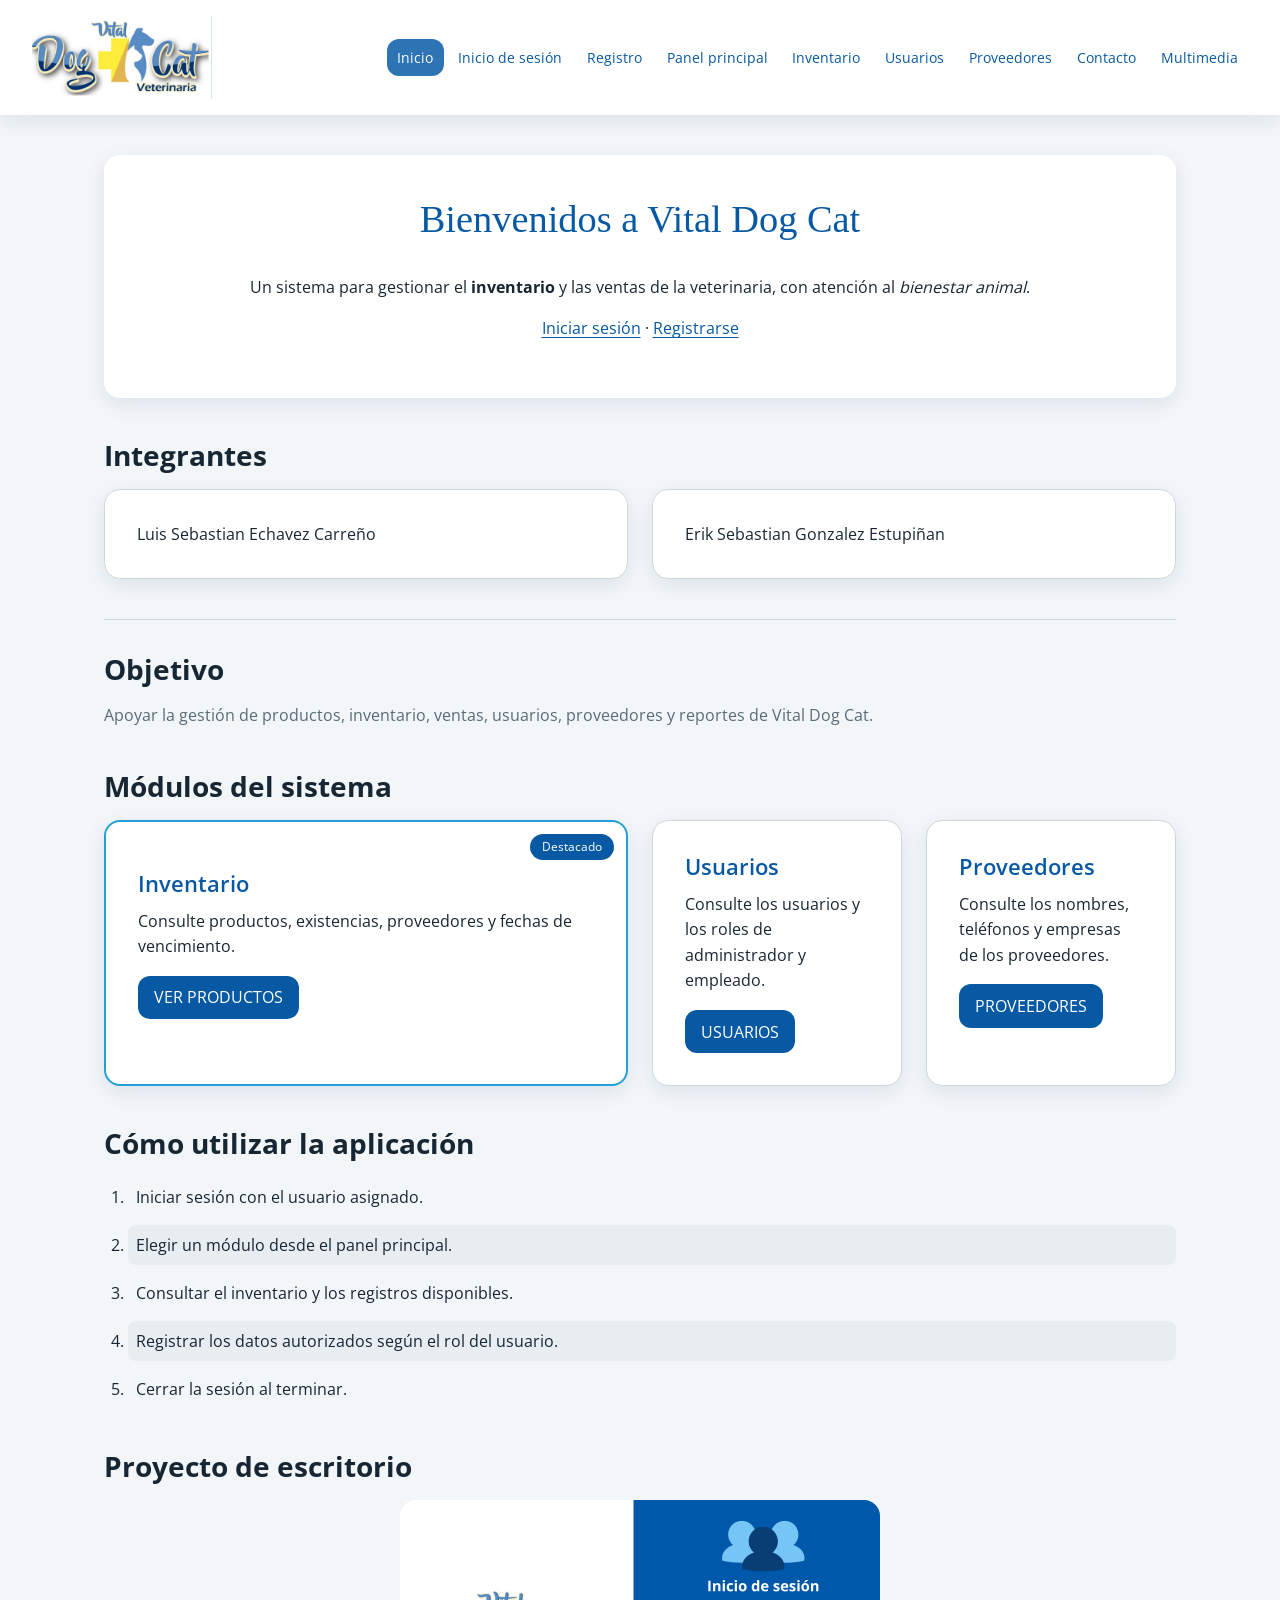
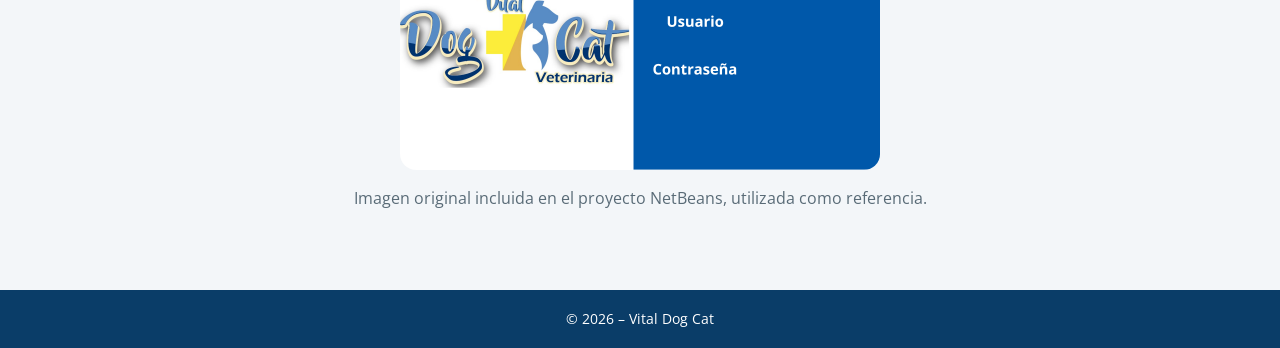
<file: frontend/index.html>
<!DOCTYPE html>
<html lang="es">
  <head>
    <meta charset="UTF-8">
    <meta name="viewport" content="width=device-width, initial-scale=1.0">
    <title>Inicio | Vital Dog Cat</title>
    <link rel="preconnect" href="https://fonts.googleapis.com">
    <link rel="preconnect" href="https://fonts.gstatic.com" crossorigin>
    <link rel="stylesheet" href="https://fonts.googleapis.com/css2?family=Open+Sans:wght@400;600;700&amp;display=swap">
    <link rel="stylesheet" href="css/estilos.css">
  </head>
  <body class="pagina pagina-publica">
    <!-- Encabezado y navegación principal -->
    <header id="encabezado" class="encabezado">
      <a href="index.html"><img src="img/logo.svg" alt="Vital Dog Cat: volver al inicio" width="240" height="60"></a>
      <nav aria-label="Navegación principal">
        <ul>
          <li><a href="index.html" aria-current="page">Inicio</a></li>
          <li><a href="login.html">Inicio de sesión</a></li>
          <li><a href="registro.html">Registro</a></li>
          <li><a href="admin.html">Panel principal</a></li>
          <li><a href="inventario.html">Inventario</a></li>
          <li><a href="usuarios.html">Usuarios</a></li>
          <li><a href="proveedores.html">Proveedores</a></li>
          <li><a href="contacto.html">Contacto</a></li>
          <li><a href="multimedia.html">Multimedia</a></li>
        </ul>
      </nav>
    </header>
    <!-- Contenido principal -->
    <main id="contenido" class="contenido">
      <section id="bienvenida" class="seccion-bienvenida">
        <h1>Bienvenidos a Vital Dog Cat</h1>
        <p>Un sistema para gestionar el <strong>inventario</strong> y las ventas de la veterinaria, con atención al <em>bienestar animal</em>.</p>
        <p><a href="login.html">Iniciar sesión</a> · <a href="registro.html">Registrarse</a></p>
      </section>
      <!-- Presentación del equipo -->
      <section id="integrantes" class="seccion-equipo">
        <h2>Integrantes</h2>
        <ul class="lista-tarjetas">
          <li class="tarjeta">Luis Sebastian Echavez Carreño</li>
          <li class="tarjeta">Erik Sebastian Gonzalez Estupiñan</li>
        </ul>
      </section>
      <hr>
      <section id="objetivo" class="seccion-objetivo">
        <h2>Objetivo</h2>
        <p>Apoyar la gestión de productos, inventario, ventas, usuarios, proveedores y reportes de Vital Dog Cat.</p>
      </section>
      <!-- Tres módulos con la misma estructura -->
      <section id="modulos" class="seccion-modulos">
        <h2>Módulos del sistema</h2>
        <div class="galeria-modulos">
          <article class="tarjeta tarjeta-modulo destacada">
            <span class="insignia">Destacado</span>
            <h3>Inventario</h3>
            <p>Consulte productos, existencias, proveedores y fechas de vencimiento.</p>
            <a href="inventario.html">VER PRODUCTOS</a>
          </article>
          <article class="tarjeta tarjeta-modulo">
            <h3>Usuarios</h3>
            <p>Consulte los usuarios y los roles de administrador y empleado.</p>
            <a href="usuarios.html">USUARIOS</a>
          </article>
          <article class="tarjeta tarjeta-modulo">
            <h3>Proveedores</h3>
            <p>Consulte los nombres, teléfonos y empresas de los proveedores.</p>
            <a href="proveedores.html">PROVEEDORES</a>
          </article>
        </div>
      </section>
      <section id="pasos" class="seccion-pasos">
        <h2>Cómo utilizar la aplicación</h2>
        <ol>
          <li>Iniciar sesión con el usuario asignado.</li>
          <li>Elegir un módulo desde el panel principal.</li>
          <li>Consultar el inventario y los registros disponibles.</li>
          <li>Registrar los datos autorizados según el rol del usuario.</li>
          <li>Cerrar la sesión al terminar.</li>
        </ol>
      </section>
      <section id="referencia" class="seccion-referencia">
        <h2>Proyecto de escritorio</h2>
        <figure>
          <img src="img/referencia-login.png" alt="Diseño original del inicio de sesión: logo de Vital Dog Cat a la izquierda y etiquetas de usuario y contraseña a la derecha" width="480" height="270">
          <figcaption>Imagen original incluida en el proyecto NetBeans, utilizada como referencia.</figcaption>
        </figure>
      </section>
    </main>
    <!-- Pie de página -->
    <footer class="pie-pagina">
      <p><small>&copy; 2026 – Vital Dog Cat</small></p>
    </footer>
  </body>
</html>
</file>
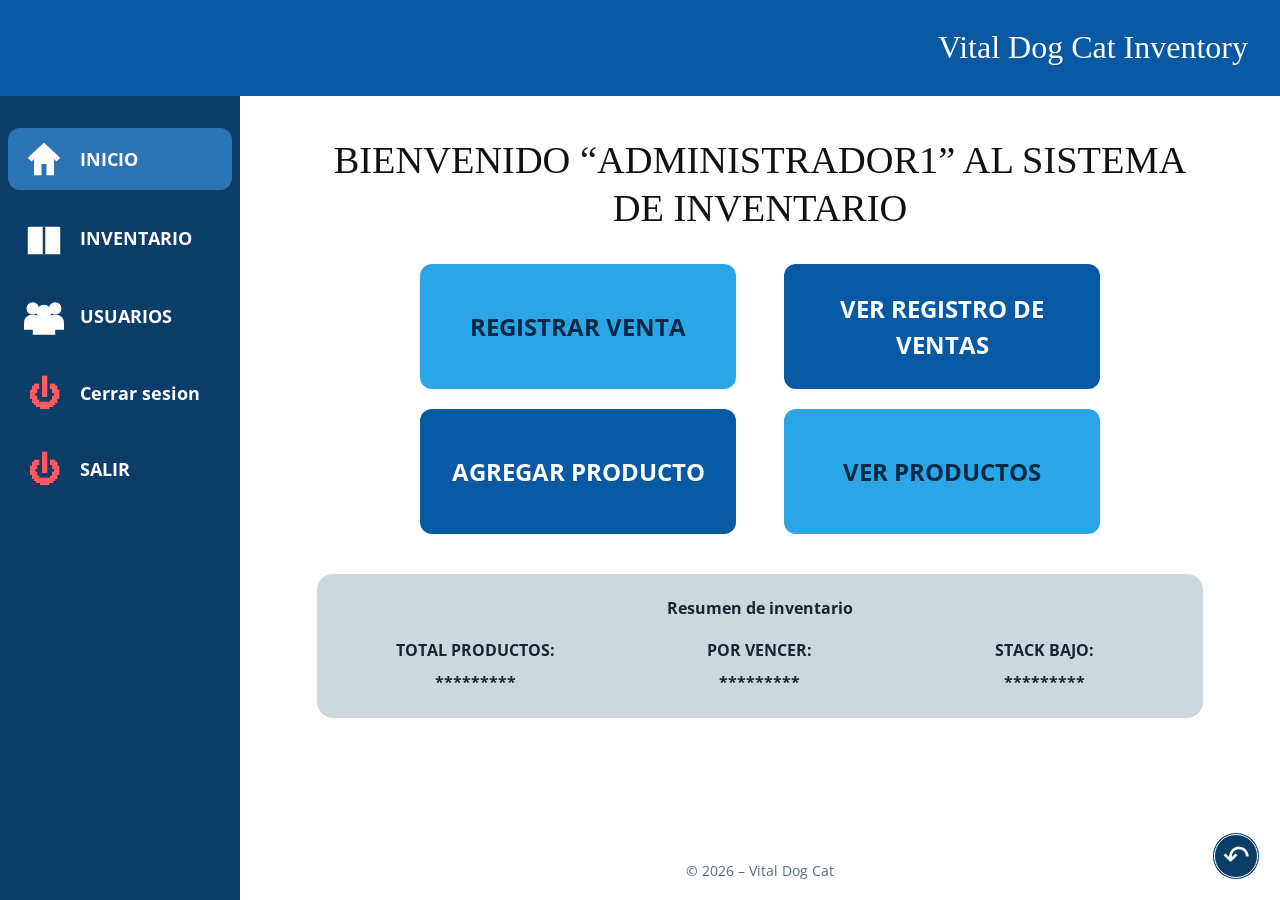
<file: frontend/admin.html>
<!DOCTYPE html>
<html lang="es">
  <head>
    <meta charset="UTF-8">
    <meta name="viewport" content="width=device-width, initial-scale=1.0">
    <title>Inicio del sistema | Vital Dog Cat</title>
    <link rel="preconnect" href="https://fonts.googleapis.com">
    <link rel="preconnect" href="https://fonts.gstatic.com" crossorigin>
    <link rel="stylesheet" href="https://fonts.googleapis.com/css2?family=Open+Sans:wght@400;600;700&amp;display=swap">
    <link rel="stylesheet" href="css/estilos.css">
  </head>
  <body class="pagina pagina-sistema">
    <!-- Encabezado del prototipo -->
    <header id="encabezado" class="encabezado">
      <p>Vital Dog Cat Inventory</p>
    </header>
    <!-- Barra lateral del sistema -->
    <nav class="menu-lateral" aria-label="Menú del sistema">
      <ul class="menu">
        <li><a href="admin.html" aria-current="page"><span class="icono-menu" aria-hidden="true"><svg viewBox="0 0 32 32" aria-hidden="true" focusable="false"><path d="M3 15 16 3 29 15 26 18 24 16v13h-6v-9h-4v9H8V16l-2 2Z"/></svg></span><span>INICIO</span></a></li>
        <li><a href="inventario.html"><span class="icono-menu" aria-hidden="true"><svg viewBox="0 0 32 32" aria-hidden="true" focusable="false"><path d="M3 7h26v22H3Z"/><path class="trazo-icono" d="M2 7 7 3h18l5 4M16 7v22"/></svg></span><span>INVENTARIO</span></a></li>
        <li><a href="usuarios.html"><span class="icono-menu" aria-hidden="true"><svg viewBox="0 0 32 32" aria-hidden="true" focusable="false"><circle cx="7" cy="10" r="5"/><circle cx="25" cy="10" r="5"/><path d="M0 27V22q0-7 7-7t7 7v5M18 27V22q0-7 7-7t7 7v5"/><circle cx="16" cy="13" r="6"/><path d="M7 31v-5q0-8 9-8t9 8v5Z"/></svg></span><span>USUARIOS</span></a></li>
        <li><a href="login.html"><span class="icono-menu" aria-hidden="true">⏻</span><span>Cerrar sesion</span></a></li>
        <li><a href="index.html"><span class="icono-menu" aria-hidden="true">⏻</span><span>SALIR</span></a></li>
      </ul>
    </nav>
    <!-- Contenido de la pantalla -->
    <main id="contenido" class="contenido">
      <section id="panel" class="seccion-panel">
        <h1>BIENVENIDO “ADMINISTRADOR1” AL SISTEMA DE INVENTARIO</h1>
        <nav class="funciones" aria-label="Funciones principales">
          <ul>
            <li><a href="ventas.html">REGISTRAR VENTA</a></li>
            <li><a href="registro-ventas.html">VER REGISTRO DE VENTAS</a></li>
            <li><a href="nuevo-producto.html">AGREGAR PRODUCTO</a></li>
            <li><a href="inventario.html">VER PRODUCTOS</a></li>
          </ul>
        </nav>
      </section>
      <aside class="resumen-inventario" aria-labelledby="titulo-resumen">
        <h2 id="titulo-resumen">Resumen de inventario</h2>
        <dl>
          <dt>TOTAL PRODUCTOS:</dt>
          <dd>*********</dd>
          <dt>POR VENCER:</dt>
          <dd>*********</dd>
          <dt>STACK BAJO:</dt>
          <dd>*********</dd>
        </dl>
      </aside>
      <p><a href="index.html" class="boton-volver" aria-label="Volver a la página de inicio">↶</a></p>
    </main>
    <!-- Pie de página -->
    <footer class="pie-pagina">
      <p><small>&copy; 2026 – Vital Dog Cat</small></p>
    </footer>
  </body>
</html>
</file>
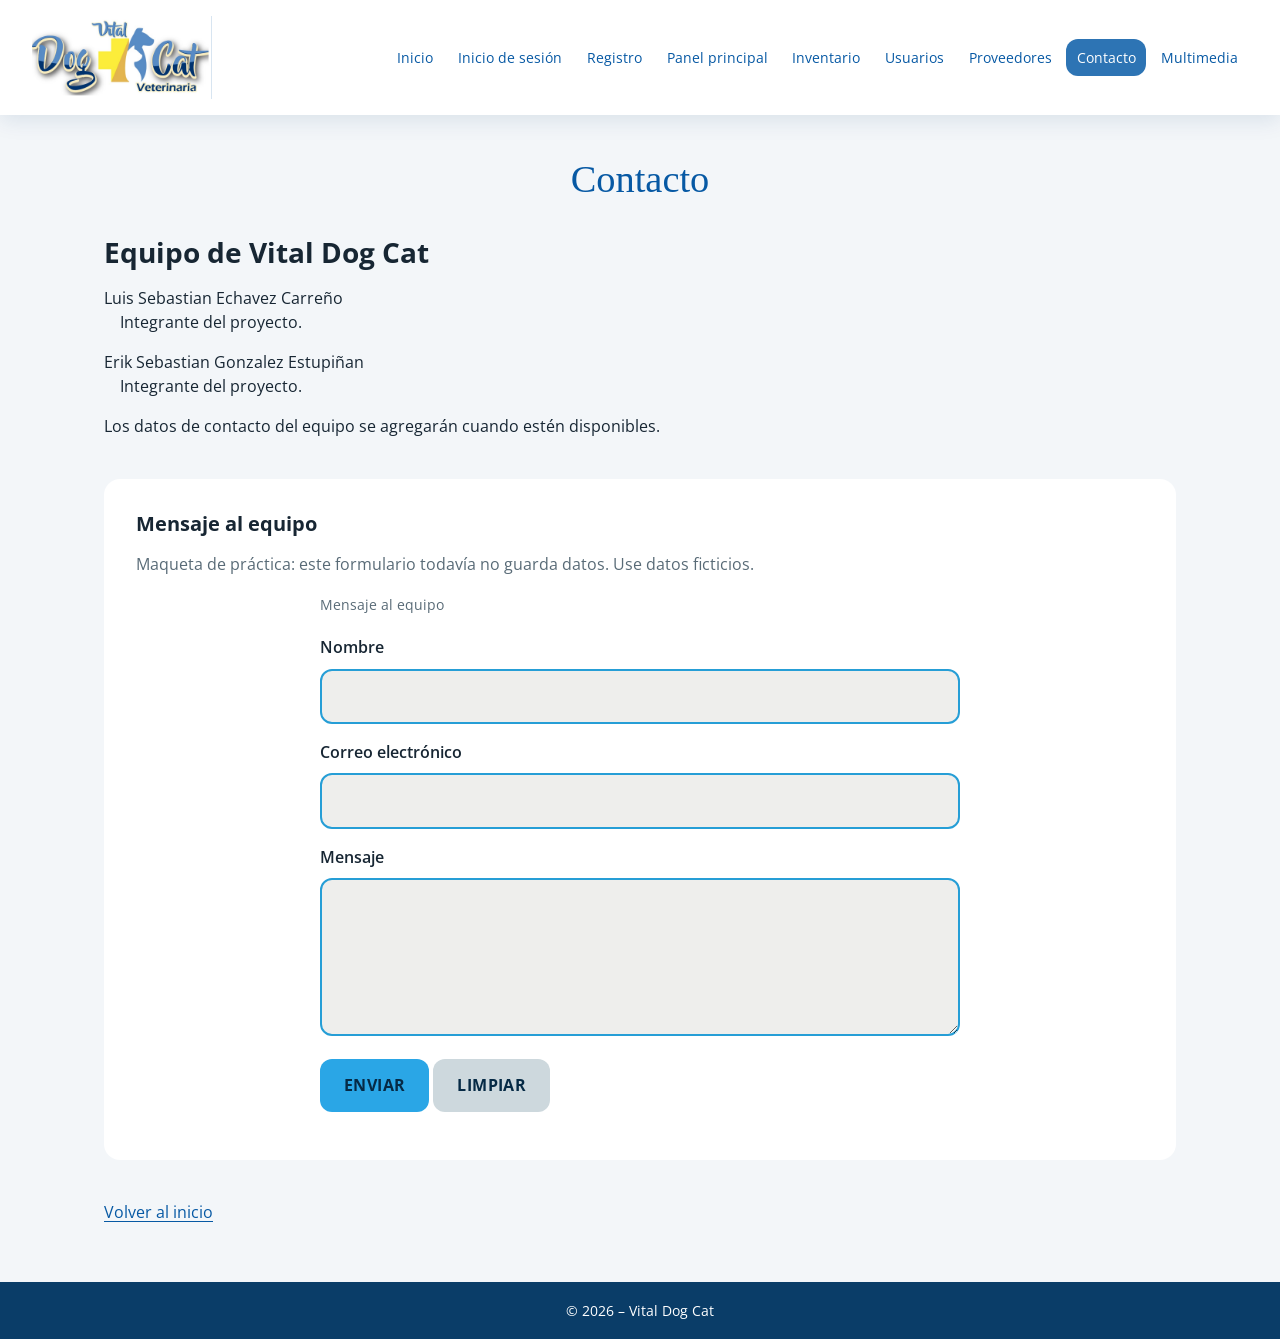
<file: frontend/contacto.html>
<!DOCTYPE html>
<html lang="es">
  <head>
    <meta charset="UTF-8">
    <meta name="viewport" content="width=device-width, initial-scale=1.0">
    <title>Contacto | Vital Dog Cat</title>
    <link rel="preconnect" href="https://fonts.googleapis.com">
    <link rel="preconnect" href="https://fonts.gstatic.com" crossorigin>
    <link rel="stylesheet" href="https://fonts.googleapis.com/css2?family=Open+Sans:wght@400;600;700&amp;display=swap">
    <link rel="stylesheet" href="css/estilos.css">
  </head>
  <body class="pagina pagina-publica">
    <!-- Encabezado y navegación principal -->
    <header id="encabezado" class="encabezado">
      <a href="index.html"><img src="img/logo.svg" alt="Vital Dog Cat: volver al inicio" width="240" height="60"></a>
      <nav aria-label="Navegación principal">
        <ul>
          <li><a href="index.html">Inicio</a></li>
          <li><a href="login.html">Inicio de sesión</a></li>
          <li><a href="registro.html">Registro</a></li>
          <li><a href="admin.html">Panel principal</a></li>
          <li><a href="inventario.html">Inventario</a></li>
          <li><a href="usuarios.html">Usuarios</a></li>
          <li><a href="proveedores.html">Proveedores</a></li>
          <li><a href="contacto.html" aria-current="page">Contacto</a></li>
          <li><a href="multimedia.html">Multimedia</a></li>
        </ul>
      </nav>
    </header>
    <!-- Contenido principal -->
    <main id="contenido" class="contenido">
      <h1>Contacto</h1>
      <section id="equipo" class="seccion-equipo">
        <h2>Equipo de Vital Dog Cat</h2>
        <dl>
          <dt>Luis Sebastian Echavez Carreño</dt>
          <dd>Integrante del proyecto.</dd>
          <dt>Erik Sebastian Gonzalez Estupiñan</dt>
          <dd>Integrante del proyecto.</dd>
        </dl>
        <p>Los datos de contacto del equipo se agregarán cuando estén disponibles.</p>
      </section>
      <section id="contacto" class="seccion-formulario">
        <h2>Mensaje al equipo</h2>
        <p>Maqueta de práctica: este formulario todavía no guarda datos. Use datos ficticios.</p>
        <form action="#contacto" method="post">
          <fieldset>
            <legend>Mensaje al equipo</legend>
            <p>
              <label for="nombre">Nombre</label>
              <input type="text" id="nombre" name="nombre" required>
            </p>
            <p>
              <label for="correo">Correo electrónico</label>
              <input type="email" id="correo" name="correo" required>
            </p>
            <p>
              <label for="mensaje">Mensaje</label>
              <textarea id="mensaje" name="mensaje" rows="5" cols="40" required></textarea>
            </p>
          </fieldset>
          <p>
            <button class="boton" type="submit">Enviar</button>
            <button class="boton boton-secundario" type="reset">Limpiar</button>
          </p>
        </form>
      </section>
      <p><a href="index.html">Volver al inicio</a></p>
    </main>
    <!-- Pie de página -->
    <footer class="pie-pagina">
      <p><small>&copy; 2026 – Vital Dog Cat</small></p>
    </footer>
  </body>
</html>
</file>
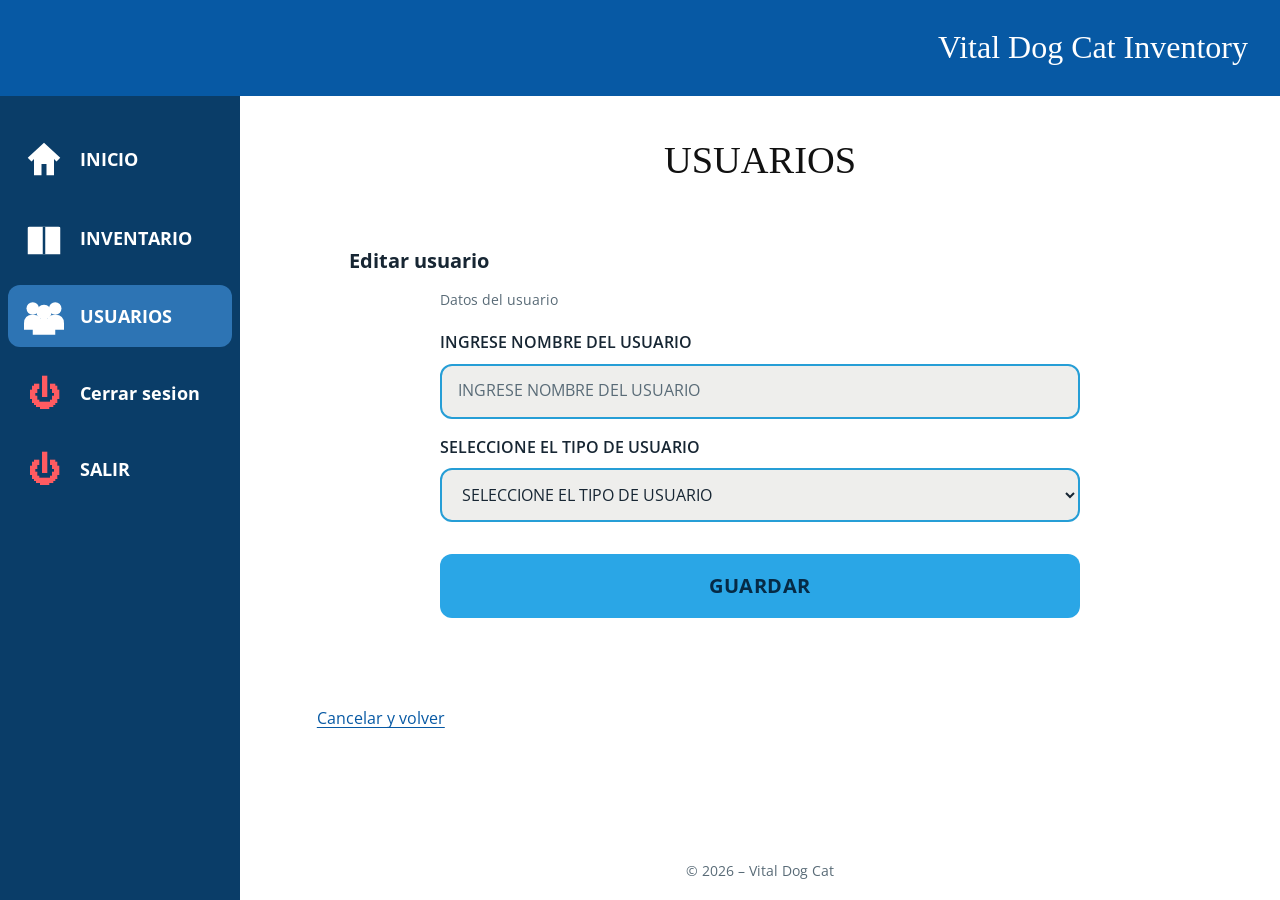
<file: frontend/editar-usuario.html>
<!DOCTYPE html>
<html lang="es">
  <head>
    <meta charset="UTF-8">
    <meta name="viewport" content="width=device-width, initial-scale=1.0">
    <title>Editar usuario | Vital Dog Cat</title>
    <link rel="preconnect" href="https://fonts.googleapis.com">
    <link rel="preconnect" href="https://fonts.gstatic.com" crossorigin>
    <link rel="stylesheet" href="https://fonts.googleapis.com/css2?family=Open+Sans:wght@400;600;700&amp;display=swap">
    <link rel="stylesheet" href="css/estilos.css">
  </head>
  <body class="pagina pagina-sistema">
    <!-- Encabezado del prototipo -->
    <header id="encabezado" class="encabezado">
      <p>Vital Dog Cat Inventory</p>
    </header>
    <!-- Barra lateral del sistema -->
    <nav class="menu-lateral" aria-label="Menú del sistema">
      <ul class="menu">
        <li><a href="admin.html"><span class="icono-menu" aria-hidden="true"><svg viewBox="0 0 32 32" aria-hidden="true" focusable="false"><path d="M3 15 16 3 29 15 26 18 24 16v13h-6v-9h-4v9H8V16l-2 2Z"/></svg></span><span>INICIO</span></a></li>
        <li><a href="inventario.html"><span class="icono-menu" aria-hidden="true"><svg viewBox="0 0 32 32" aria-hidden="true" focusable="false"><path d="M3 7h26v22H3Z"/><path class="trazo-icono" d="M2 7 7 3h18l5 4M16 7v22"/></svg></span><span>INVENTARIO</span></a></li>
        <li><a href="usuarios.html" aria-current="page"><span class="icono-menu" aria-hidden="true"><svg viewBox="0 0 32 32" aria-hidden="true" focusable="false"><circle cx="7" cy="10" r="5"/><circle cx="25" cy="10" r="5"/><path d="M0 27V22q0-7 7-7t7 7v5M18 27V22q0-7 7-7t7 7v5"/><circle cx="16" cy="13" r="6"/><path d="M7 31v-5q0-8 9-8t9 8v5Z"/></svg></span><span>USUARIOS</span></a></li>
        <li><a href="login.html"><span class="icono-menu" aria-hidden="true">⏻</span><span>Cerrar sesion</span></a></li>
        <li><a href="index.html"><span class="icono-menu" aria-hidden="true">⏻</span><span>SALIR</span></a></li>
      </ul>
    </nav>
    <!-- Contenido de la pantalla -->
    <main id="contenido" class="contenido">
      <h1>USUARIOS</h1>
      <section id="editar-usuario" class="seccion-formulario">
        <h2>Editar usuario</h2>
        <form id="edicion-usuario" class="formulario" action="#edicion-usuario" method="post">
          <fieldset>
            <legend>Datos del usuario</legend>
            <p>
              <label for="nombre">INGRESE NOMBRE DEL USUARIO</label>
              <input type="text" id="nombre" name="nombre" placeholder="INGRESE NOMBRE DEL USUARIO" maxlength="100" required>
            </p>
            <p>
              <label for="tipo-usuario">SELECCIONE EL TIPO DE USUARIO</label>
              <select id="tipo-usuario" name="tipo-usuario" required>
                <option value="">SELECCIONE EL TIPO DE USUARIO</option>
                <option value="administrador">Administrador</option>
                <option value="empleado">Empleado</option>
              </select>
            </p>
          </fieldset>
          <p><button class="boton" type="submit">Guardar</button></p>
        </form>
      </section>
      <p><a href="usuarios.html">Cancelar y volver</a></p>
    </main>
    <!-- Pie de página -->
    <footer class="pie-pagina">
      <p><small>&copy; 2026 – Vital Dog Cat</small></p>
    </footer>
  </body>
</html>
</file>
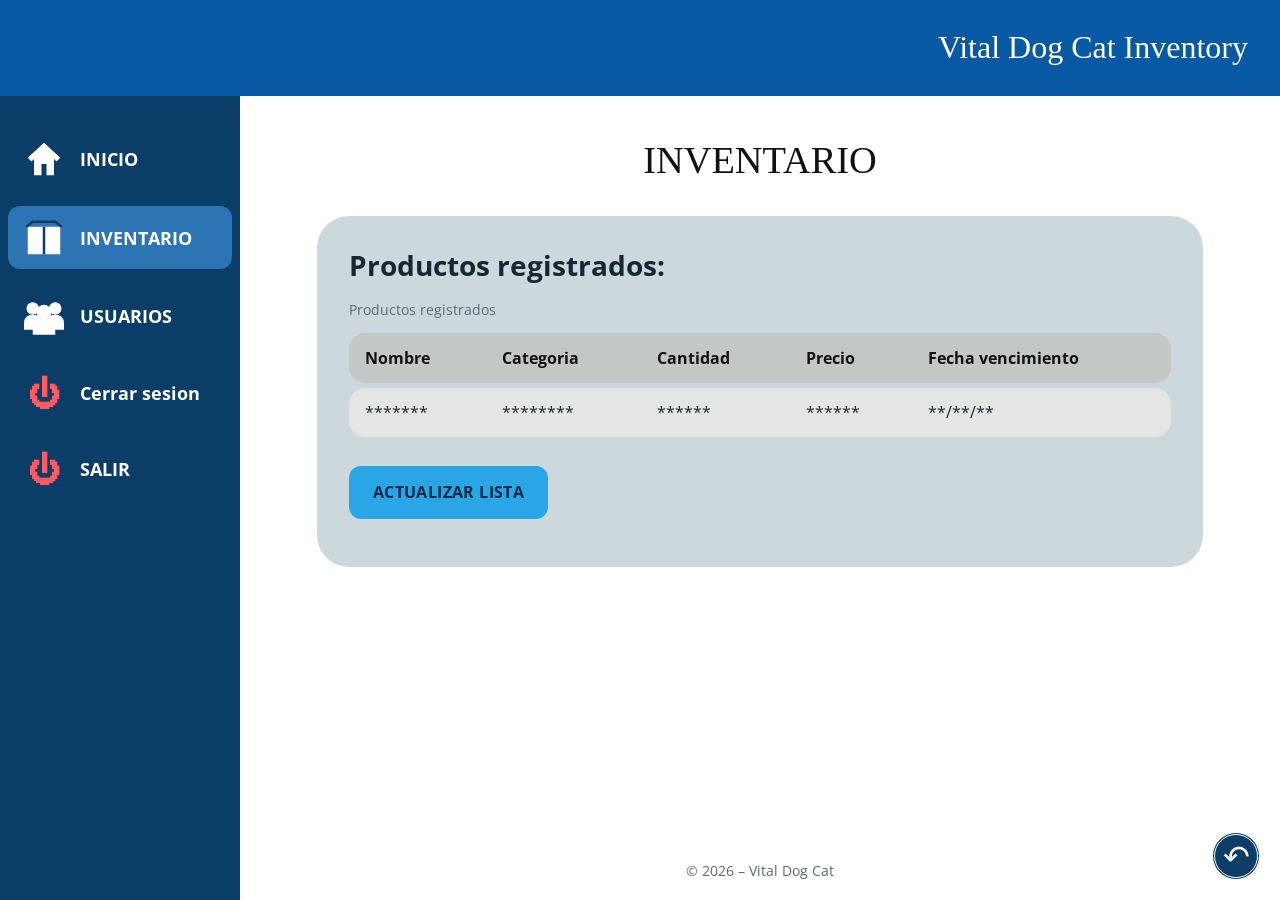
<file: frontend/inventario.html>
<!DOCTYPE html>
<html lang="es">
  <head>
    <meta charset="UTF-8">
    <meta name="viewport" content="width=device-width, initial-scale=1.0">
    <title>Inventario | Vital Dog Cat</title>
    <link rel="preconnect" href="https://fonts.googleapis.com">
    <link rel="preconnect" href="https://fonts.gstatic.com" crossorigin>
    <link rel="stylesheet" href="https://fonts.googleapis.com/css2?family=Open+Sans:wght@400;600;700&amp;display=swap">
    <link rel="stylesheet" href="css/estilos.css">
  </head>
  <body class="pagina pagina-sistema">
    <!-- Encabezado del prototipo -->
    <header id="encabezado" class="encabezado">
      <p>Vital Dog Cat Inventory</p>
    </header>
    <!-- Barra lateral del sistema -->
    <nav class="menu-lateral" aria-label="Menú del sistema">
      <ul class="menu">
        <li><a href="admin.html"><span class="icono-menu" aria-hidden="true"><svg viewBox="0 0 32 32" aria-hidden="true" focusable="false"><path d="M3 15 16 3 29 15 26 18 24 16v13h-6v-9h-4v9H8V16l-2 2Z"/></svg></span><span>INICIO</span></a></li>
        <li><a href="inventario.html" aria-current="page"><span class="icono-menu" aria-hidden="true"><svg viewBox="0 0 32 32" aria-hidden="true" focusable="false"><path d="M3 7h26v22H3Z"/><path class="trazo-icono" d="M2 7 7 3h18l5 4M16 7v22"/></svg></span><span>INVENTARIO</span></a></li>
        <li><a href="usuarios.html"><span class="icono-menu" aria-hidden="true"><svg viewBox="0 0 32 32" aria-hidden="true" focusable="false"><circle cx="7" cy="10" r="5"/><circle cx="25" cy="10" r="5"/><path d="M0 27V22q0-7 7-7t7 7v5M18 27V22q0-7 7-7t7 7v5"/><circle cx="16" cy="13" r="6"/><path d="M7 31v-5q0-8 9-8t9 8v5Z"/></svg></span><span>USUARIOS</span></a></li>
        <li><a href="login.html"><span class="icono-menu" aria-hidden="true">⏻</span><span>Cerrar sesion</span></a></li>
        <li><a href="index.html"><span class="icono-menu" aria-hidden="true">⏻</span><span>SALIR</span></a></li>
      </ul>
    </nav>
    <!-- Contenido de la pantalla -->
    <main id="contenido" class="contenido">
      <h1>INVENTARIO</h1>
      <section id="productos" class="seccion-listado">
        <h2>Productos registrados:</h2>
        <table>
          <caption>Productos registrados</caption>
          <thead>
            <tr>
              <th scope="col">Nombre</th>
              <th scope="col">Categoria</th>
              <th scope="col">Cantidad</th>
              <th scope="col">Precio</th>
              <th scope="col">Fecha vencimiento</th>
            </tr>
          </thead>
          <tbody>
            <tr>
              <td>*******</td>
              <td>********</td>
              <td>******</td>
              <td>******</td>
              <td>**/**/**</td>
            </tr>
          </tbody>
        </table>
        <p><a href="inventario.html" class="boton enlace-boton">ACTUALIZAR LISTA</a></p>
      </section>
      <p><a href="admin.html" class="boton-volver" aria-label="Volver al inicio del sistema">↶</a></p>
    </main>
    <!-- Pie de página -->
    <footer class="pie-pagina">
      <p><small>&copy; 2026 – Vital Dog Cat</small></p>
    </footer>
  </body>
</html>
</file>
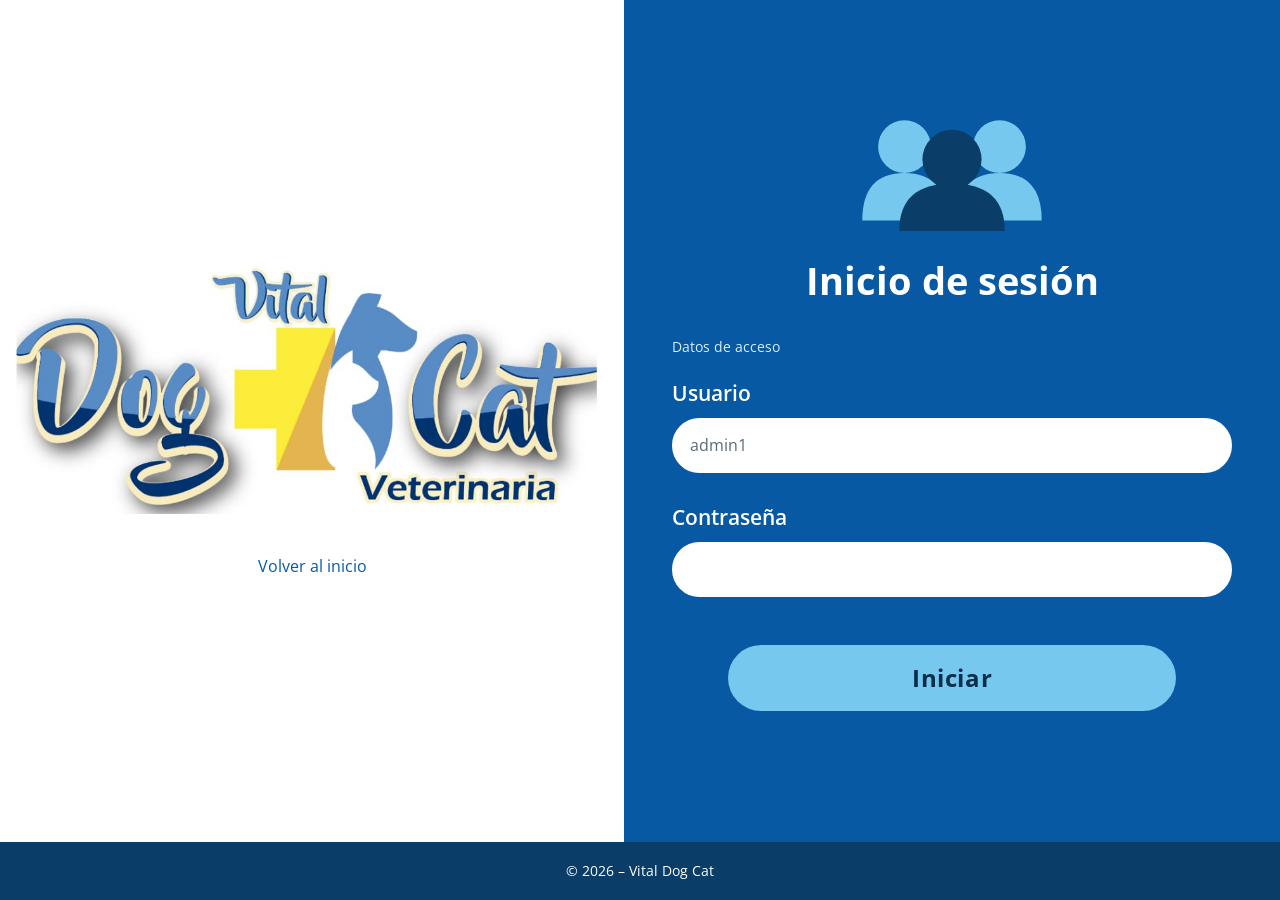
<file: frontend/login.html>
<!DOCTYPE html>
<html lang="es">
  <head>
    <meta charset="UTF-8">
    <meta name="viewport" content="width=device-width, initial-scale=1.0">
    <title>Inicio de sesión | Vital Dog Cat</title>
    <link rel="preconnect" href="https://fonts.googleapis.com">
    <link rel="preconnect" href="https://fonts.gstatic.com" crossorigin>
    <link rel="stylesheet" href="https://fonts.googleapis.com/css2?family=Open+Sans:wght@400;600;700&amp;display=swap">
    <link rel="stylesheet" href="css/estilos.css">
  </head>
  <body class="pagina pagina-login">
    <!-- Identidad de la veterinaria -->
    <header id="encabezado" class="encabezado">
      <a href="index.html"><img src="img/logo.svg" alt="Logo original de Vital Dog Cat Veterinaria: volver al inicio" width="360" height="166"></a>
      <nav aria-label="Navegación de acceso">
        <ul>
          <li><a href="index.html">Volver al inicio</a></li>
        </ul>
      </nav>
    </header>
    <!-- Inicio de sesión -->
    <main id="contenido" class="contenido">
      <section id="inicio-sesion" class="seccion-formulario">
        <svg class="icono-acceso" viewBox="0 0 180 110" aria-hidden="true" focusable="false">
          <g class="personas-fondo">
            <circle cx="45" cy="30" r="25"/>
            <circle cx="135" cy="30" r="25"/>
            <path d="M5 100 Q5 55 45 55 Q85 55 85 100 Z"/>
            <path d="M95 100 Q95 55 135 55 Q175 55 175 100 Z"/>
          </g>
          <g class="persona-frente">
            <circle cx="90" cy="42" r="28"/>
            <path d="M40 110 Q40 65 90 65 Q140 65 140 110 Z"/>
          </g>
        </svg>
        <h1>Inicio de sesión</h1>
        <form action="#inicio-sesion" method="post">
          <fieldset>
            <legend>Datos de acceso</legend>
            <p>
              <label for="usuario">Usuario</label>
              <input type="text" id="usuario" name="usuario" placeholder="admin1" autocomplete="username" required>
            </p>
            <p>
              <label for="contrasenia">Contraseña</label>
              <input type="password" id="contrasenia" name="contrasenia" autocomplete="current-password" required>
            </p>
          </fieldset>
          <p><button class="boton" type="submit">Iniciar</button></p>
        </form>
      </section>
    </main>
    <!-- Pie de página -->
    <footer class="pie-pagina">
      <p><small>&copy; 2026 – Vital Dog Cat</small></p>
    </footer>
  </body>
</html>
</file>
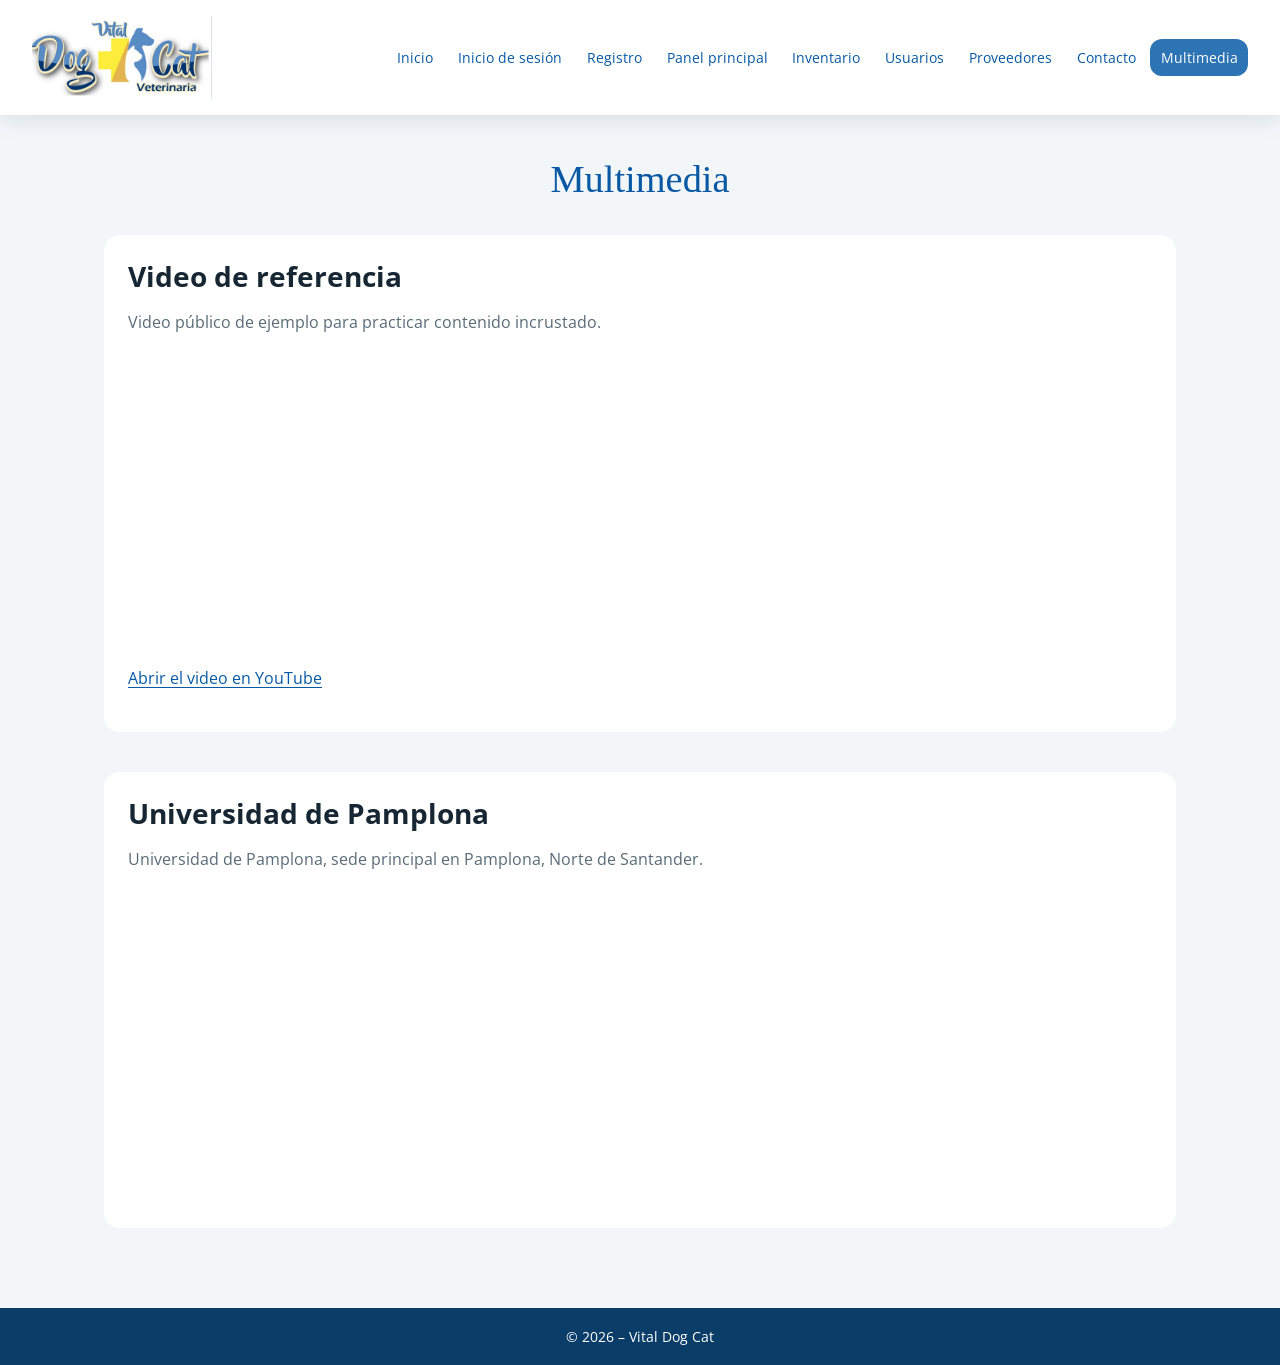
<file: frontend/multimedia.html>
<!DOCTYPE html>
<html lang="es">
  <head>
    <meta charset="UTF-8">
    <meta name="viewport" content="width=device-width, initial-scale=1.0">
    <title>Multimedia | Vital Dog Cat</title>
    <link rel="preconnect" href="https://fonts.googleapis.com">
    <link rel="preconnect" href="https://fonts.gstatic.com" crossorigin>
    <link rel="stylesheet" href="https://fonts.googleapis.com/css2?family=Open+Sans:wght@400;600;700&amp;display=swap">
    <link rel="stylesheet" href="css/estilos.css">
  </head>
  <body class="pagina pagina-publica">
    <!-- Encabezado y navegación principal -->
    <header id="encabezado" class="encabezado">
      <a href="index.html"><img src="img/logo.svg" alt="Vital Dog Cat: volver al inicio" width="240" height="60"></a>
      <nav aria-label="Navegación principal">
        <ul>
          <li><a href="index.html">Inicio</a></li>
          <li><a href="login.html">Inicio de sesión</a></li>
          <li><a href="registro.html">Registro</a></li>
          <li><a href="admin.html">Panel principal</a></li>
          <li><a href="inventario.html">Inventario</a></li>
          <li><a href="usuarios.html">Usuarios</a></li>
          <li><a href="proveedores.html">Proveedores</a></li>
          <li><a href="contacto.html">Contacto</a></li>
          <li><a href="multimedia.html" aria-current="page">Multimedia</a></li>
        </ul>
      </nav>
    </header>
    <!-- Contenido principal -->
    <main id="contenido" class="contenido">
      <h1>Multimedia</h1>
      <!-- id="video" permite enlazar esta sección; class="seccion-video" agrupa el bloque para el futuro CSS. -->
      <section id="video" class="seccion-video">
        <h2>Video de referencia</h2>
        <p>Video público de ejemplo para practicar contenido incrustado.</p>
        <!-- class="video-incrustado" identifica el reproductor para el futuro CSS. -->
        <iframe class="video-incrustado" src="https://www.youtube-nocookie.com/embed/aqz-KE-bpKQ" title="Big Buck Bunny: video de ejemplo" width="560" height="315" loading="lazy" allowfullscreen></iframe>
        <p><a href="https://www.youtube.com/watch?v=aqz-KE-bpKQ" target="_blank" rel="noopener noreferrer">Abrir el video en YouTube</a></p>
      </section>
      <!-- class="seccion-mapa" agrupa la ubicación para el futuro CSS. -->
      <section id="ubicacion" class="seccion-mapa">
        <h2>Universidad de Pamplona</h2>
        <p>Universidad de Pamplona, sede principal en Pamplona, Norte de Santander.</p>
        <iframe src="https://www.google.com/maps?q=Universidad%20de%20Pamplona%2C%20Pamplona%2C%20Norte%20de%20Santander%2C%20Colombia&amp;output=embed" title="Mapa de la Universidad de Pamplona, sede principal" width="560" height="315" loading="lazy"></iframe>
      </section>
    </main>
    <!-- Pie de página -->
    <footer class="pie-pagina">
      <p><small>&copy; 2026 – Vital Dog Cat</small></p>
    </footer>
  </body>
</html>
</file>
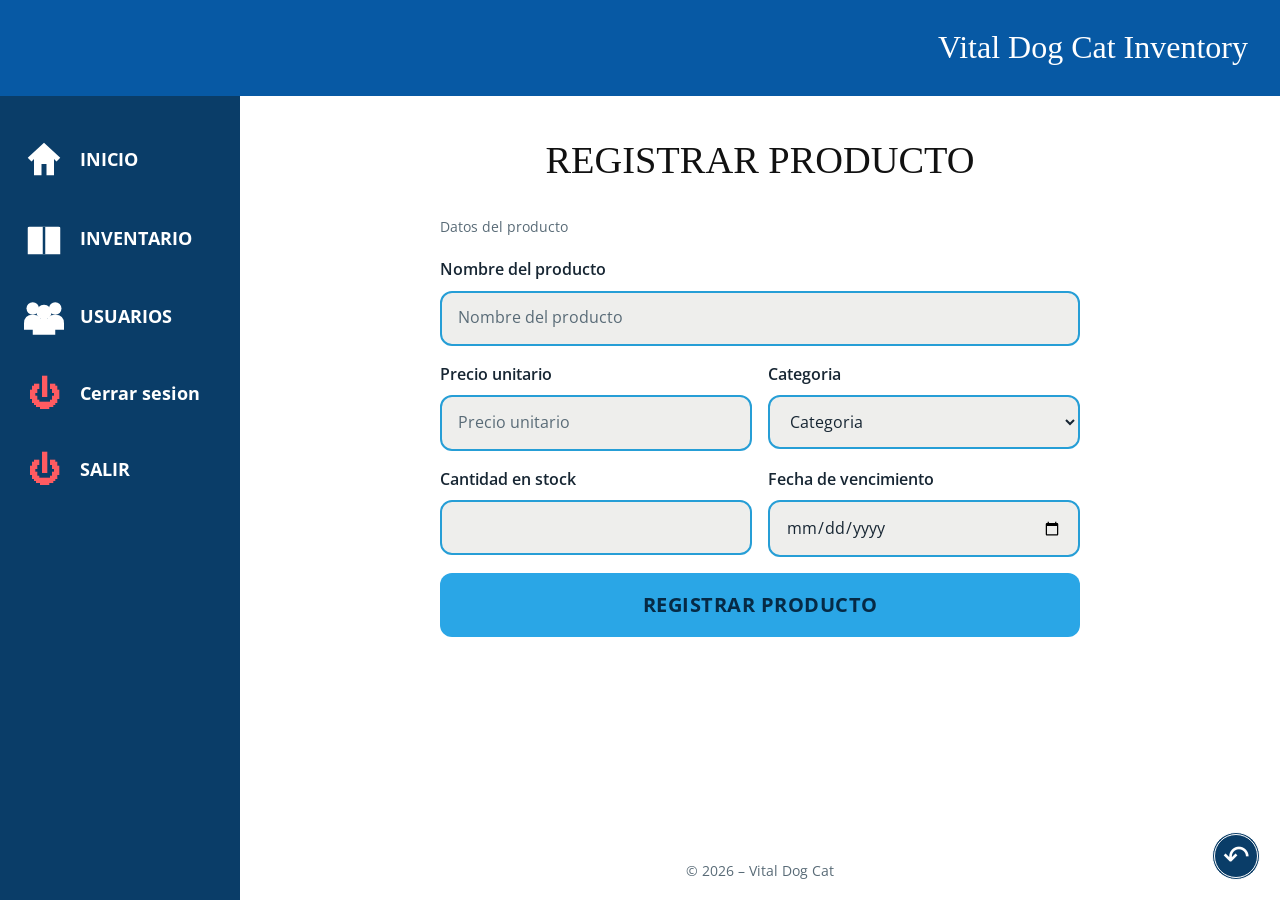
<file: frontend/nuevo-producto.html>
<!DOCTYPE html>
<html lang="es">
  <head>
    <meta charset="UTF-8">
    <meta name="viewport" content="width=device-width, initial-scale=1.0">
    <title>Registrar producto | Vital Dog Cat</title>
    <link rel="preconnect" href="https://fonts.googleapis.com">
    <link rel="preconnect" href="https://fonts.gstatic.com" crossorigin>
    <link rel="stylesheet" href="https://fonts.googleapis.com/css2?family=Open+Sans:wght@400;600;700&amp;display=swap">
    <link rel="stylesheet" href="css/estilos.css">
  </head>
  <body class="pagina pagina-sistema pagina-producto">
    <!-- Encabezado del prototipo -->
    <header id="encabezado" class="encabezado">
      <p>Vital Dog Cat Inventory</p>
    </header>
    <!-- Barra lateral del sistema -->
    <nav class="menu-lateral" aria-label="Menú del sistema">
      <ul class="menu">
        <li><a href="admin.html"><span class="icono-menu" aria-hidden="true"><svg viewBox="0 0 32 32" aria-hidden="true" focusable="false"><path d="M3 15 16 3 29 15 26 18 24 16v13h-6v-9h-4v9H8V16l-2 2Z"/></svg></span><span>INICIO</span></a></li>
        <li><a href="inventario.html"><span class="icono-menu" aria-hidden="true"><svg viewBox="0 0 32 32" aria-hidden="true" focusable="false"><path d="M3 7h26v22H3Z"/><path class="trazo-icono" d="M2 7 7 3h18l5 4M16 7v22"/></svg></span><span>INVENTARIO</span></a></li>
        <li><a href="usuarios.html"><span class="icono-menu" aria-hidden="true"><svg viewBox="0 0 32 32" aria-hidden="true" focusable="false"><circle cx="7" cy="10" r="5"/><circle cx="25" cy="10" r="5"/><path d="M0 27V22q0-7 7-7t7 7v5M18 27V22q0-7 7-7t7 7v5"/><circle cx="16" cy="13" r="6"/><path d="M7 31v-5q0-8 9-8t9 8v5Z"/></svg></span><span>USUARIOS</span></a></li>
        <li><a href="login.html"><span class="icono-menu" aria-hidden="true">⏻</span><span>Cerrar sesion</span></a></li>
        <li><a href="index.html"><span class="icono-menu" aria-hidden="true">⏻</span><span>SALIR</span></a></li>
      </ul>
    </nav>
    <!-- Contenido de la pantalla -->
    <main id="contenido" class="contenido">
      <h1>REGISTRAR PRODUCTO</h1>
      <form id="registro-producto" class="formulario" action="#registro-producto" method="post">
        <fieldset>
          <legend>Datos del producto</legend>
          <p>
            <label for="nombre">Nombre del producto</label>
            <input type="text" id="nombre" name="nombre" placeholder="Nombre del producto" maxlength="100" required>
          </p>
          <p>
            <label for="precio">Precio unitario</label>
            <input type="number" id="precio" name="precio" placeholder="Precio unitario" min="0" step="0.01" required>
          </p>
          <p>
            <label for="categoria">Categoria</label>
            <select id="categoria" name="categoria" required>
              <option value="">Categoria</option>
              <option value="alimentos">Alimentos</option>
              <option value="medicamentos">Medicamentos</option>
              <option value="accesorios">Accesorios</option>
            </select>
          </p>
          <p>
            <label for="cantidad">Cantidad en stock</label>
            <input type="number" id="cantidad" name="cantidad" min="0" step="1" required>
          </p>
          <p>
            <label for="vencimiento">Fecha de vencimiento</label>
            <input type="date" id="vencimiento" name="vencimiento" required>
          </p>
        </fieldset>
        <p><button class="boton" type="submit">REGISTRAR PRODUCTO</button></p>
      </form>
      <p><a href="admin.html" class="boton-volver" aria-label="Volver al inicio del sistema">↶</a></p>
    </main>
    <!-- Pie de página -->
    <footer class="pie-pagina">
      <p><small>&copy; 2026 – Vital Dog Cat</small></p>
    </footer>
  </body>
</html>
</file>
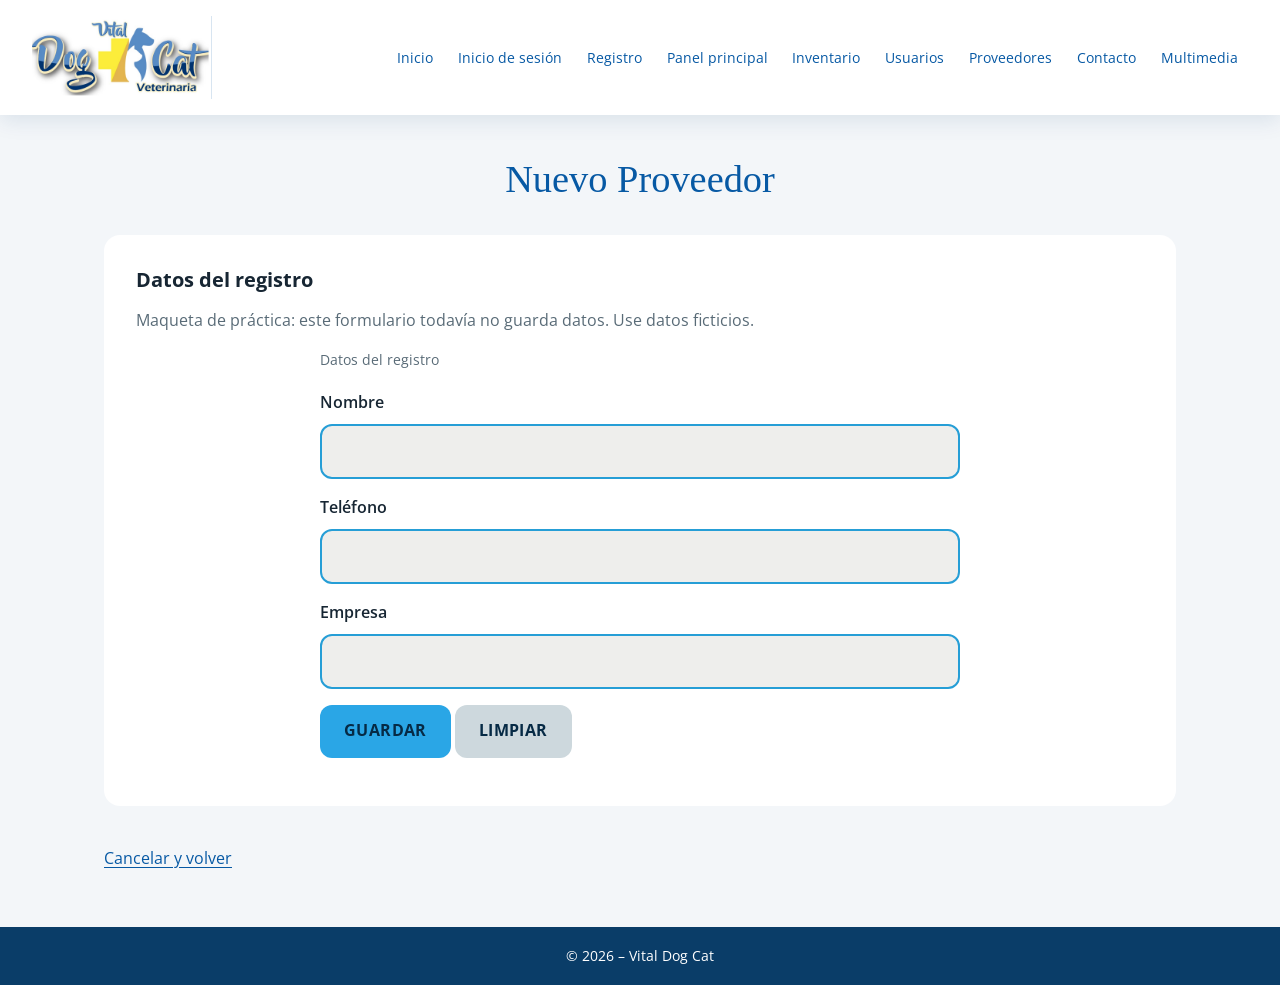
<file: frontend/nuevo-proveedor.html>
<!DOCTYPE html>
<html lang="es">
  <head>
    <meta charset="UTF-8">
    <meta name="viewport" content="width=device-width, initial-scale=1.0">
    <title>Nuevo Proveedor | Vital Dog Cat</title>
    <link rel="preconnect" href="https://fonts.googleapis.com">
    <link rel="preconnect" href="https://fonts.gstatic.com" crossorigin>
    <link rel="stylesheet" href="https://fonts.googleapis.com/css2?family=Open+Sans:wght@400;600;700&amp;display=swap">
    <link rel="stylesheet" href="css/estilos.css">
  </head>
  <body class="pagina pagina-publica">
    <!-- Encabezado y navegación principal -->
    <header id="encabezado" class="encabezado">
      <a href="index.html"><img src="img/logo.svg" alt="Vital Dog Cat: volver al inicio" width="240" height="60"></a>
      <nav aria-label="Navegación principal">
        <ul>
          <li><a href="index.html">Inicio</a></li>
          <li><a href="login.html">Inicio de sesión</a></li>
          <li><a href="registro.html">Registro</a></li>
          <li><a href="admin.html">Panel principal</a></li>
          <li><a href="inventario.html">Inventario</a></li>
          <li><a href="usuarios.html">Usuarios</a></li>
          <li><a href="proveedores.html">Proveedores</a></li>
          <li><a href="contacto.html">Contacto</a></li>
          <li><a href="multimedia.html">Multimedia</a></li>
        </ul>
      </nav>
    </header>
    <!-- Contenido principal -->
    <main id="contenido" class="contenido">
      <h1>Nuevo Proveedor</h1>
      <section id="alta" class="seccion-formulario">
        <h2>Datos del registro</h2>
        <p>Maqueta de práctica: este formulario todavía no guarda datos. Use datos ficticios.</p>
        <form action="#alta" method="post">
          <fieldset>
            <legend>Datos del registro</legend>
            <p>
              <label for="nombre">Nombre</label>
              <input type="text" id="nombre" name="nombre" required>
            </p>
            <p>
              <label for="telefono">Teléfono</label>
              <input type="tel" id="telefono" name="telefono" required>
            </p>
            <p>
              <label for="empresa">Empresa</label>
              <input type="text" id="empresa" name="empresa" required>
            </p>
          </fieldset>
          <p>
            <button class="boton" type="submit">Guardar</button>
            <button class="boton boton-secundario" type="reset">Limpiar</button>
          </p>
        </form>
      </section>
      <p><a href="proveedores.html">Cancelar y volver</a></p>
    </main>
    <!-- Pie de página -->
    <footer class="pie-pagina">
      <p><small>&copy; 2026 – Vital Dog Cat</small></p>
    </footer>
  </body>
</html>
</file>
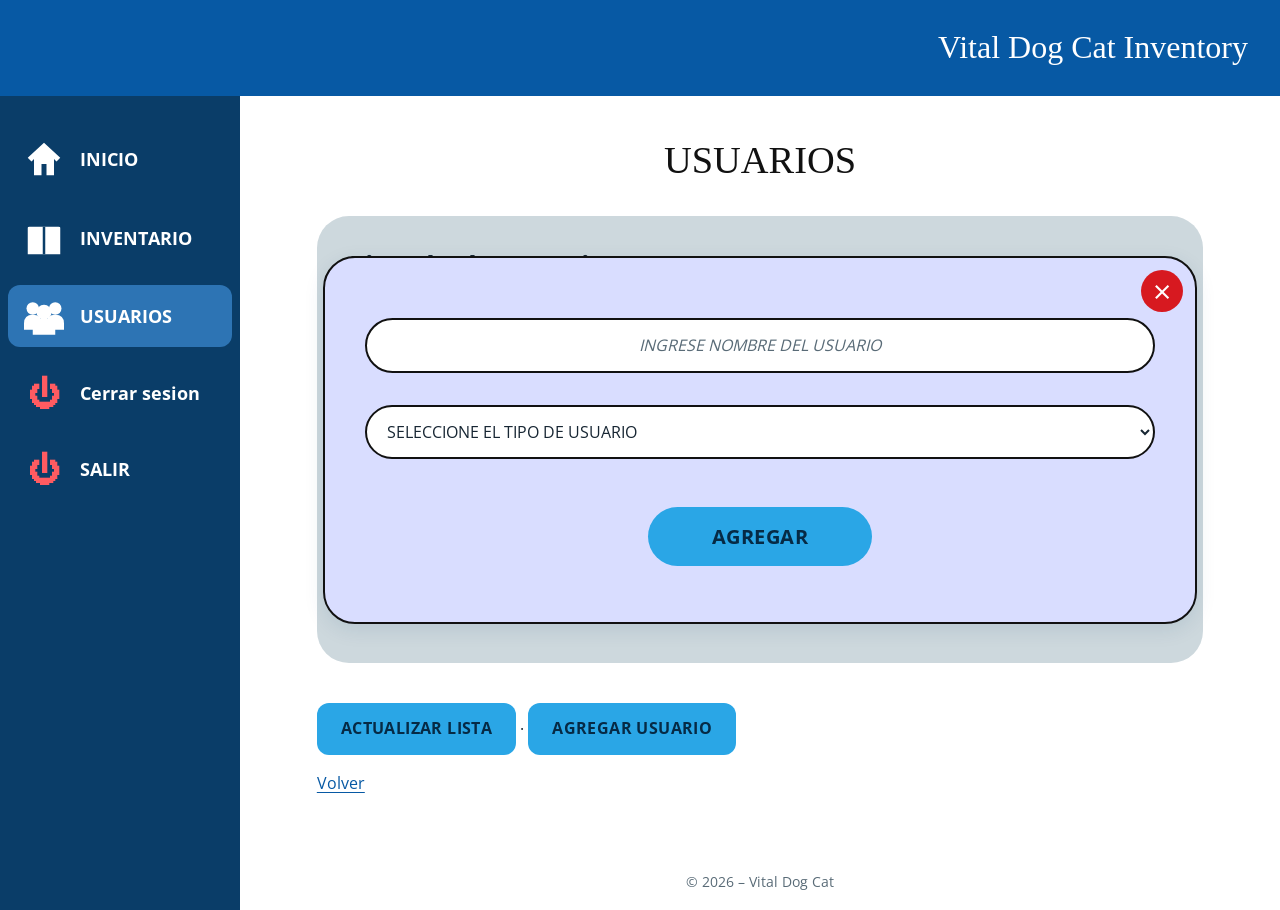
<file: frontend/nuevo-usuario.html>
<!DOCTYPE html>
<html lang="es">
  <head>
    <meta charset="UTF-8">
    <meta name="viewport" content="width=device-width, initial-scale=1.0">
    <title>Agregar usuario | Vital Dog Cat</title>
    <link rel="preconnect" href="https://fonts.googleapis.com">
    <link rel="preconnect" href="https://fonts.gstatic.com" crossorigin>
    <link rel="stylesheet" href="https://fonts.googleapis.com/css2?family=Open+Sans:wght@400;600;700&amp;display=swap">
    <link rel="stylesheet" href="css/estilos.css">
  </head>
  <body class="pagina pagina-sistema pagina-alta-usuario">
    <!-- Encabezado del prototipo -->
    <header id="encabezado" class="encabezado">
      <p>Vital Dog Cat Inventory</p>
    </header>
    <!-- Barra lateral del sistema -->
    <nav class="menu-lateral" aria-label="Menú del sistema">
      <ul class="menu">
        <li><a href="admin.html"><span class="icono-menu" aria-hidden="true"><svg viewBox="0 0 32 32" aria-hidden="true" focusable="false"><path d="M3 15 16 3 29 15 26 18 24 16v13h-6v-9h-4v9H8V16l-2 2Z"/></svg></span><span>INICIO</span></a></li>
        <li><a href="inventario.html"><span class="icono-menu" aria-hidden="true"><svg viewBox="0 0 32 32" aria-hidden="true" focusable="false"><path d="M3 7h26v22H3Z"/><path class="trazo-icono" d="M2 7 7 3h18l5 4M16 7v22"/></svg></span><span>INVENTARIO</span></a></li>
        <li><a href="usuarios.html" aria-current="page"><span class="icono-menu" aria-hidden="true"><svg viewBox="0 0 32 32" aria-hidden="true" focusable="false"><circle cx="7" cy="10" r="5"/><circle cx="25" cy="10" r="5"/><path d="M0 27V22q0-7 7-7t7 7v5M18 27V22q0-7 7-7t7 7v5"/><circle cx="16" cy="13" r="6"/><path d="M7 31v-5q0-8 9-8t9 8v5Z"/></svg></span><span>USUARIOS</span></a></li>
        <li><a href="login.html"><span class="icono-menu" aria-hidden="true">⏻</span><span>Cerrar sesion</span></a></li>
        <li><a href="index.html"><span class="icono-menu" aria-hidden="true">⏻</span><span>SALIR</span></a></li>
      </ul>
    </nav>
    <!-- Contenido de la pantalla -->
    <main id="contenido" class="contenido">
      <h1>USUARIOS</h1>
      <section id="listado" class="seccion-listado">
        <h2>Listado de usuarios</h2>
        <table>
          <caption>Usuarios y roles</caption>
          <thead>
            <tr>
              <th scope="col">Usuario</th>
              <th scope="col">Rol</th>
              <th scope="col">Acciones</th>
            </tr>
          </thead>
          <tbody>
            <tr>
              <td>Admin1</td>
              <td>Administrador</td>
              <td><a href="editar-usuario.html?usuario=Admin1">Editar</a></td>
            </tr>
            <tr>
              <td>empleado1</td>
              <td>Empleado</td>
              <td><a href="editar-usuario.html?usuario=empleado1">Editar</a> <button type="button" disabled>Borrar</button></td>
            </tr>
            <tr>
              <td>empleado2</td>
              <td>Empleado</td>
              <td><a href="editar-usuario.html?usuario=empleado2">Editar</a> <button type="button" disabled>Borrar</button></td>
            </tr>
          </tbody>
        </table>
      </section>
      <!-- Formulario superpuesto del prototipo, representado como una sección HTML -->
      <section id="agregar-usuario" class="seccion-formulario panel-superpuesto" aria-labelledby="titulo-alta">
        <h2 id="titulo-alta">Agregar usuario</h2>
        <p class="cierre-panel"><a href="usuarios.html" aria-label="Cerrar el formulario y volver a usuarios">×</a></p>
        <form id="alta-usuario" class="formulario" action="#alta-usuario" method="post">
          <fieldset>
            <legend>Datos del usuario</legend>
            <p>
              <label for="nombre">INGRESE NOMBRE DEL USUARIO</label>
              <input type="text" id="nombre" name="nombre" placeholder="INGRESE NOMBRE DEL USUARIO" maxlength="100" required>
            </p>
            <p>
              <label for="tipo-usuario">SELECCIONE EL TIPO DE USUARIO</label>
              <select id="tipo-usuario" name="tipo-usuario" required>
                <option value="">SELECCIONE EL TIPO DE USUARIO</option>
                <option value="administrador">Administrador</option>
                <option value="empleado">Empleado</option>
              </select>
            </p>
          </fieldset>
          <p><button class="boton" type="submit">Agregar</button></p>
        </form>
      </section>
      <p><a href="usuarios.html" class="boton enlace-boton">ACTUALIZAR LISTA</a> · <a href="nuevo-usuario.html" class="boton enlace-boton">AGREGAR USUARIO</a></p>
      <p><a href="admin.html">Volver</a></p>
    </main>
    <!-- Pie de página -->
    <footer class="pie-pagina">
      <p><small>&copy; 2026 – Vital Dog Cat</small></p>
    </footer>
  </body>
</html>
</file>
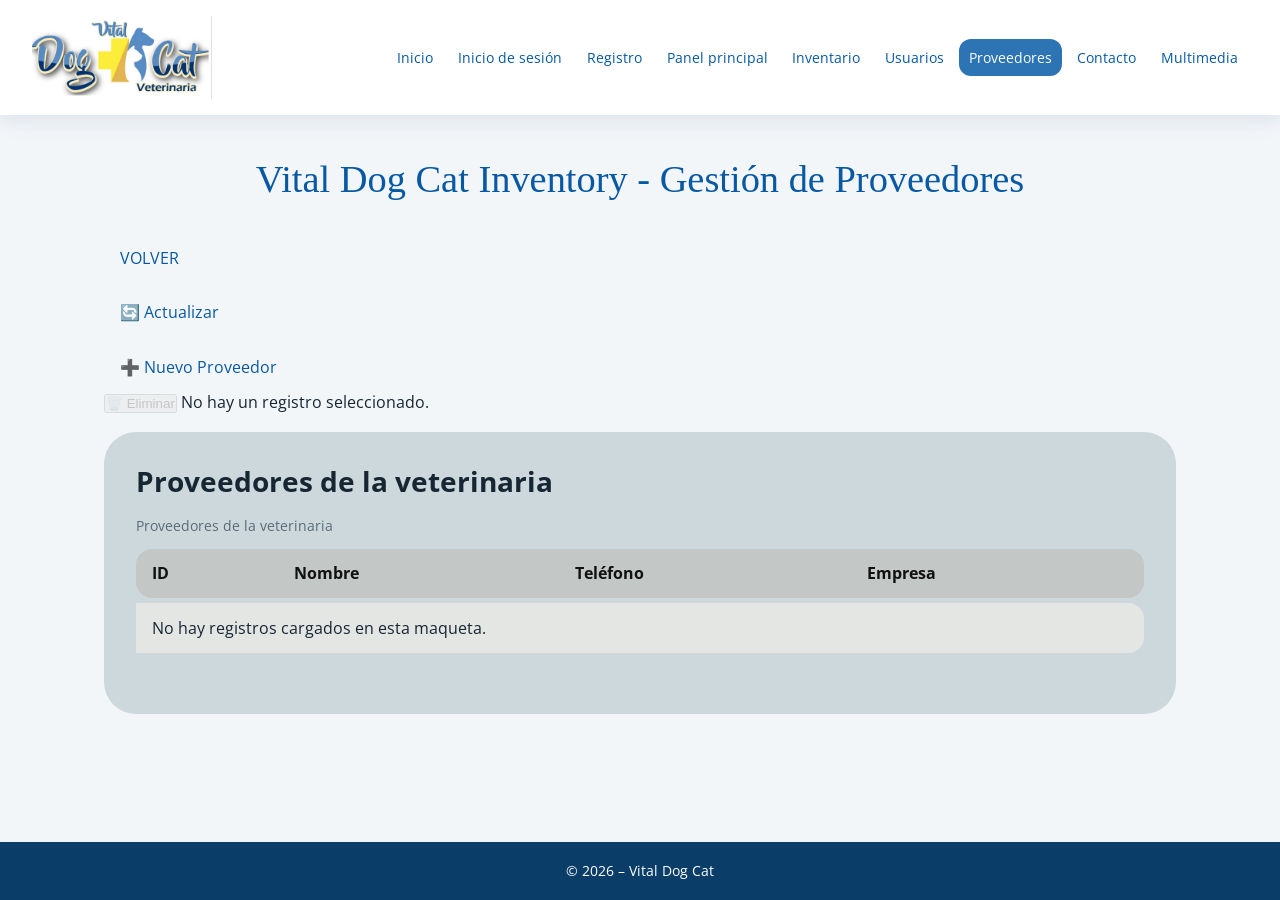
<file: frontend/proveedores.html>
<!DOCTYPE html>
<html lang="es">
  <head>
    <meta charset="UTF-8">
    <meta name="viewport" content="width=device-width, initial-scale=1.0">
    <title>Gestión de Proveedores | Vital Dog Cat</title>
    <link rel="preconnect" href="https://fonts.googleapis.com">
    <link rel="preconnect" href="https://fonts.gstatic.com" crossorigin>
    <link rel="stylesheet" href="https://fonts.googleapis.com/css2?family=Open+Sans:wght@400;600;700&amp;display=swap">
    <link rel="stylesheet" href="css/estilos.css">
  </head>
  <body class="pagina pagina-publica">
    <!-- Encabezado y navegación principal -->
    <header id="encabezado" class="encabezado">
      <a href="index.html"><img src="img/logo.svg" alt="Vital Dog Cat: volver al inicio" width="240" height="60"></a>
      <nav aria-label="Navegación principal">
        <ul>
          <li><a href="index.html">Inicio</a></li>
          <li><a href="login.html">Inicio de sesión</a></li>
          <li><a href="registro.html">Registro</a></li>
          <li><a href="admin.html">Panel principal</a></li>
          <li><a href="inventario.html">Inventario</a></li>
          <li><a href="usuarios.html">Usuarios</a></li>
          <li><a href="proveedores.html" aria-current="page">Proveedores</a></li>
          <li><a href="contacto.html">Contacto</a></li>
          <li><a href="multimedia.html">Multimedia</a></li>
        </ul>
      </nav>
    </header>
    <!-- Contenido principal -->
    <main id="contenido" class="contenido">
      <h1>Vital Dog Cat Inventory - Gestión de Proveedores</h1>
      <nav aria-label="Acciones del listado">
        <ul>
          <li><a href="admin.html">VOLVER</a></li>
          <li><a href="proveedores.html">🔄 Actualizar</a></li>
          <li><a href="nuevo-proveedor.html">➕ Nuevo Proveedor</a></li>
        </ul>
      </nav>
      <p><button type="button" disabled>🗑️ Eliminar</button> No hay un registro seleccionado.</p>
      <section id="listado" class="seccion-listado">
        <h2>Proveedores de la veterinaria</h2>
        <table>
          <caption>Proveedores de la veterinaria</caption>
          <thead>
            <tr>
              <th scope="col">ID</th>
              <th scope="col">Nombre</th>
              <th scope="col">Teléfono</th>
              <th scope="col">Empresa</th>
            </tr>
          </thead>
          <tbody>
            <tr>
              <td colspan="4">No hay registros cargados en esta maqueta.</td>
            </tr>
          </tbody>
        </table>
      </section>
    </main>
    <!-- Pie de página -->
    <footer class="pie-pagina">
      <p><small>&copy; 2026 – Vital Dog Cat</small></p>
    </footer>
  </body>
</html>
</file>
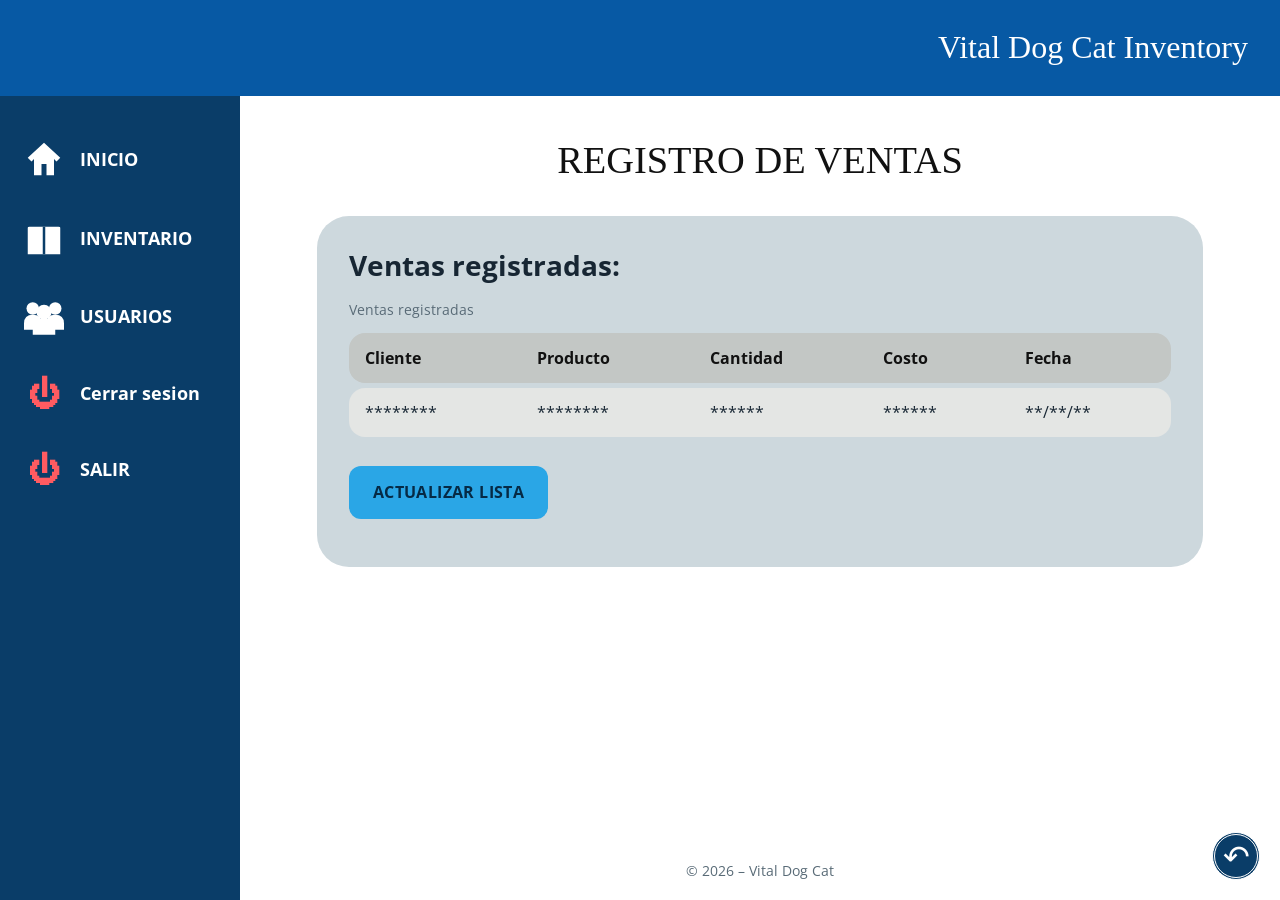
<file: frontend/registro-ventas.html>
<!DOCTYPE html>
<html lang="es">
  <head>
    <meta charset="UTF-8">
    <meta name="viewport" content="width=device-width, initial-scale=1.0">
    <title>Registro de ventas | Vital Dog Cat</title>
    <link rel="preconnect" href="https://fonts.googleapis.com">
    <link rel="preconnect" href="https://fonts.gstatic.com" crossorigin>
    <link rel="stylesheet" href="https://fonts.googleapis.com/css2?family=Open+Sans:wght@400;600;700&amp;display=swap">
    <link rel="stylesheet" href="css/estilos.css">
  </head>
  <body class="pagina pagina-sistema">
    <!-- Encabezado del prototipo -->
    <header id="encabezado" class="encabezado">
      <p>Vital Dog Cat Inventory</p>
    </header>
    <!-- Barra lateral del sistema -->
    <nav class="menu-lateral" aria-label="Menú del sistema">
      <ul class="menu">
        <li><a href="admin.html"><span class="icono-menu" aria-hidden="true"><svg viewBox="0 0 32 32" aria-hidden="true" focusable="false"><path d="M3 15 16 3 29 15 26 18 24 16v13h-6v-9h-4v9H8V16l-2 2Z"/></svg></span><span>INICIO</span></a></li>
        <li><a href="inventario.html"><span class="icono-menu" aria-hidden="true"><svg viewBox="0 0 32 32" aria-hidden="true" focusable="false"><path d="M3 7h26v22H3Z"/><path class="trazo-icono" d="M2 7 7 3h18l5 4M16 7v22"/></svg></span><span>INVENTARIO</span></a></li>
        <li><a href="usuarios.html"><span class="icono-menu" aria-hidden="true"><svg viewBox="0 0 32 32" aria-hidden="true" focusable="false"><circle cx="7" cy="10" r="5"/><circle cx="25" cy="10" r="5"/><path d="M0 27V22q0-7 7-7t7 7v5M18 27V22q0-7 7-7t7 7v5"/><circle cx="16" cy="13" r="6"/><path d="M7 31v-5q0-8 9-8t9 8v5Z"/></svg></span><span>USUARIOS</span></a></li>
        <li><a href="login.html"><span class="icono-menu" aria-hidden="true">⏻</span><span>Cerrar sesion</span></a></li>
        <li><a href="index.html"><span class="icono-menu" aria-hidden="true">⏻</span><span>SALIR</span></a></li>
      </ul>
    </nav>
    <!-- Contenido de la pantalla -->
    <main id="contenido" class="contenido">
      <h1>REGISTRO DE VENTAS</h1>
      <section id="ventas" class="seccion-listado">
        <h2>Ventas registradas:</h2>
        <table>
          <caption>Ventas registradas</caption>
          <thead>
            <tr>
              <th scope="col">Cliente</th>
              <th scope="col">Producto</th>
              <th scope="col">Cantidad</th>
              <th scope="col">Costo</th>
              <th scope="col">Fecha</th>
            </tr>
          </thead>
          <tbody>
            <tr>
              <td>********</td>
              <td>********</td>
              <td>******</td>
              <td>******</td>
              <td>**/**/**</td>
            </tr>
          </tbody>
        </table>
        <p><a href="registro-ventas.html" class="boton enlace-boton">ACTUALIZAR LISTA</a></p>
      </section>
      <p><a href="admin.html" class="boton-volver" aria-label="Volver al inicio del sistema">↶</a></p>
    </main>
    <!-- Pie de página -->
    <footer class="pie-pagina">
      <p><small>&copy; 2026 – Vital Dog Cat</small></p>
    </footer>
  </body>
</html>
</file>
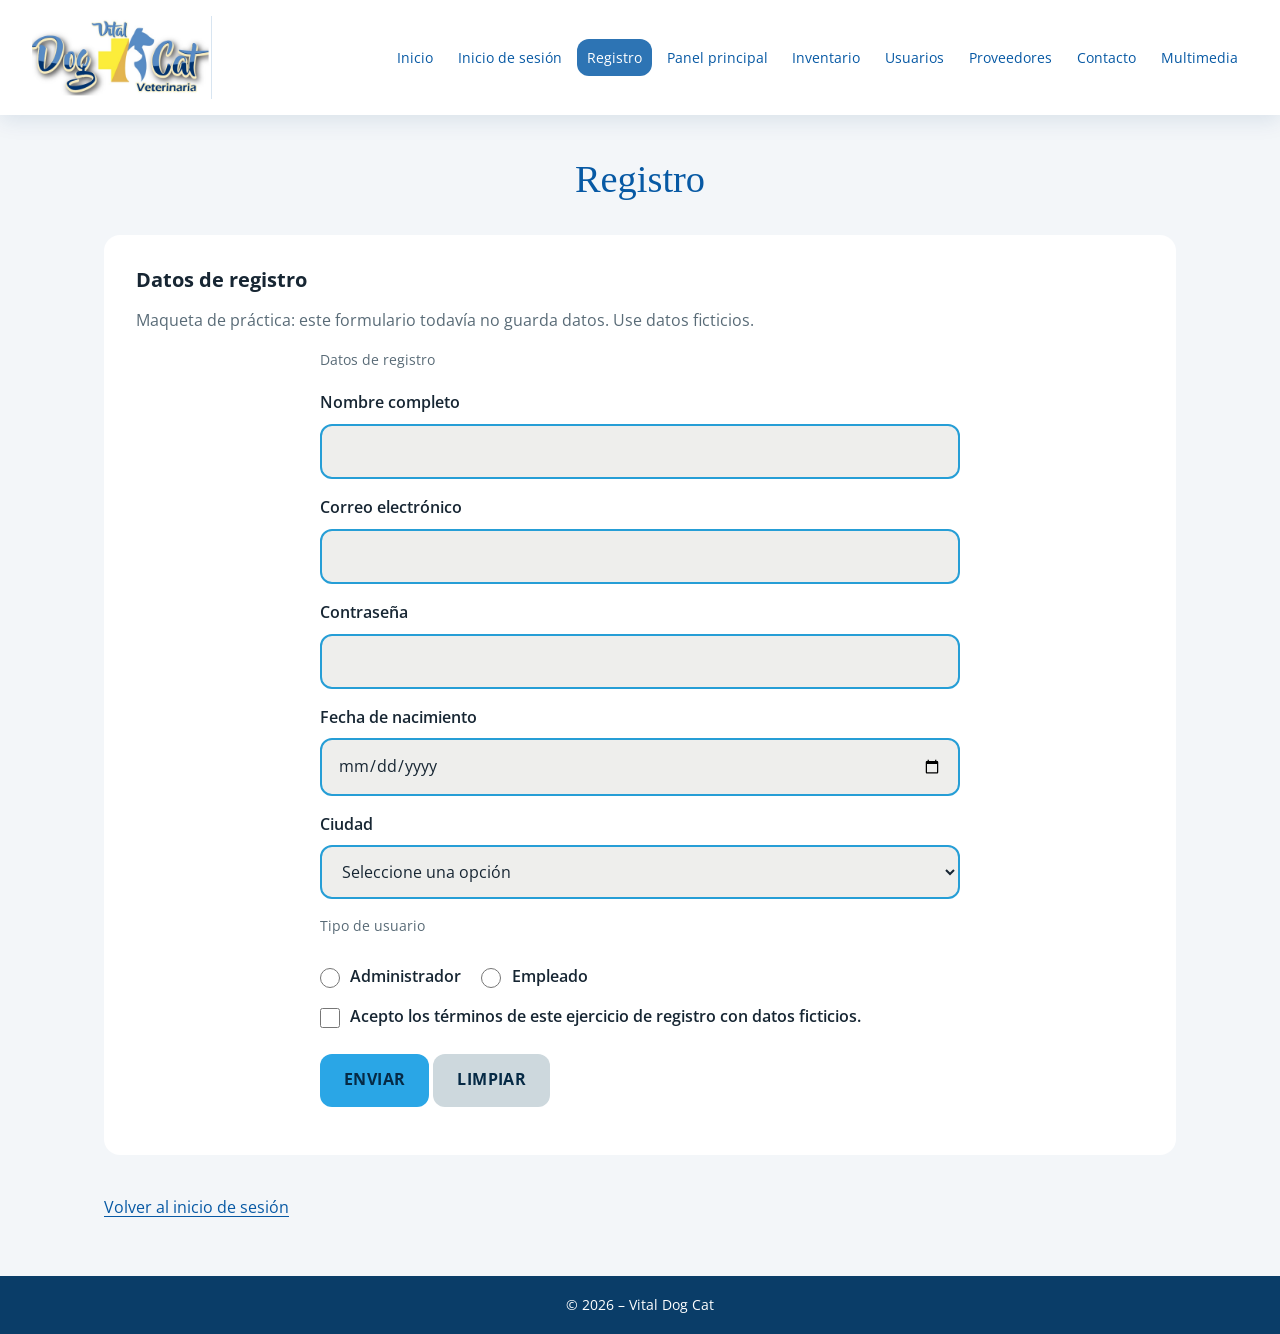
<file: frontend/registro.html>
<!DOCTYPE html>
<html lang="es">
  <head>
    <meta charset="UTF-8">
    <meta name="viewport" content="width=device-width, initial-scale=1.0">
    <title>Registro | Vital Dog Cat</title>
    <link rel="preconnect" href="https://fonts.googleapis.com">
    <link rel="preconnect" href="https://fonts.gstatic.com" crossorigin>
    <link rel="stylesheet" href="https://fonts.googleapis.com/css2?family=Open+Sans:wght@400;600;700&amp;display=swap">
    <link rel="stylesheet" href="css/estilos.css">
  </head>
  <body class="pagina pagina-publica">
    <!-- Encabezado y navegación principal -->
    <header id="encabezado" class="encabezado">
      <a href="index.html"><img src="img/logo.svg" alt="Vital Dog Cat: volver al inicio" width="240" height="60"></a>
      <nav aria-label="Navegación principal">
        <ul>
          <li><a href="index.html">Inicio</a></li>
          <li><a href="login.html">Inicio de sesión</a></li>
          <li><a href="registro.html" aria-current="page">Registro</a></li>
          <li><a href="admin.html">Panel principal</a></li>
          <li><a href="inventario.html">Inventario</a></li>
          <li><a href="usuarios.html">Usuarios</a></li>
          <li><a href="proveedores.html">Proveedores</a></li>
          <li><a href="contacto.html">Contacto</a></li>
          <li><a href="multimedia.html">Multimedia</a></li>
        </ul>
      </nav>
    </header>
    <!-- Contenido principal -->
    <main id="contenido" class="contenido">
      <h1>Registro</h1>
      <section id="registro" class="seccion-formulario">
        <h2>Datos de registro</h2>
        <p>Maqueta de práctica: este formulario todavía no guarda datos. Use datos ficticios.</p>
        <form action="#registro" method="post">
          <fieldset>
            <legend>Datos de registro</legend>
            <p>
              <label for="nombre">Nombre completo</label>
              <input type="text" id="nombre" name="nombre" autocomplete="name" maxlength="100" required>
            </p>
            <p>
              <label for="correo">Correo electrónico</label>
              <input type="email" id="correo" name="correo" autocomplete="email" required>
            </p>
            <p>
              <label for="contrasenia">Contraseña</label>
              <input type="password" id="contrasenia" name="contrasenia" autocomplete="new-password" minlength="8" required>
            </p>
            <p>
              <label for="fecha-nacimiento">Fecha de nacimiento</label>
              <input type="date" id="fecha-nacimiento" name="fecha-nacimiento" required>
            </p>
            <p>
              <label for="ciudad">Ciudad</label>
              <select id="ciudad" name="ciudad" required>
                <option value="">Seleccione una opción</option>
                <option value="cucuta">Cúcuta</option>
                <option value="bogota">Bogotá</option>
                <option value="medellin">Medellín</option>
              </select>
            </p>
            <fieldset>
              <legend>Tipo de usuario</legend>
              <input type="radio" id="administrador" name="tipo-usuario" value="administrador" required>
              <label for="administrador">Administrador</label>
              <input type="radio" id="empleado" name="tipo-usuario" value="empleado" required>
              <label for="empleado">Empleado</label>
            </fieldset>
            <p>
              <input type="checkbox" id="acepto-terminos" name="acepto-terminos" value="si" required>
              <label for="acepto-terminos">Acepto los términos de este ejercicio de registro con datos ficticios.</label>
            </p>
          </fieldset>
          <p>
            <button class="boton" type="submit">Enviar</button>
            <button class="boton boton-secundario" type="reset">Limpiar</button>
          </p>
        </form>
      </section>
      <p><a href="login.html">Volver al inicio de sesión</a></p>
    </main>
    <!-- Pie de página -->
    <footer class="pie-pagina">
      <p><small>&copy; 2026 – Vital Dog Cat</small></p>
    </footer>
  </body>
</html>
</file>
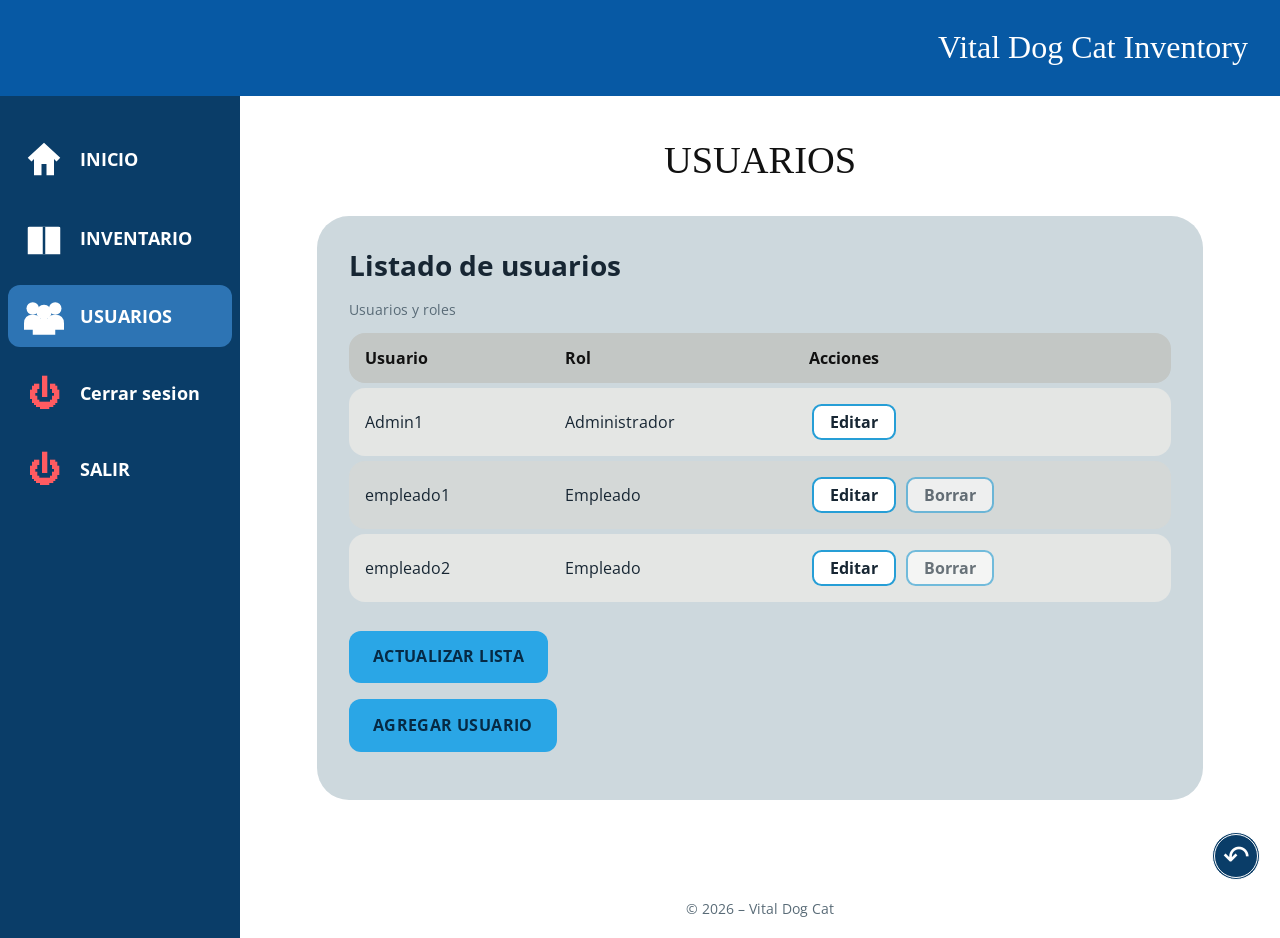
<file: frontend/usuarios.html>
<!DOCTYPE html>
<html lang="es">
  <head>
    <meta charset="UTF-8">
    <meta name="viewport" content="width=device-width, initial-scale=1.0">
    <title>Usuarios | Vital Dog Cat</title>
    <link rel="preconnect" href="https://fonts.googleapis.com">
    <link rel="preconnect" href="https://fonts.gstatic.com" crossorigin>
    <link rel="stylesheet" href="https://fonts.googleapis.com/css2?family=Open+Sans:wght@400;600;700&amp;display=swap">
    <link rel="stylesheet" href="css/estilos.css">
  </head>
  <body class="pagina pagina-sistema">
    <!-- Encabezado del prototipo -->
    <header id="encabezado" class="encabezado">
      <p>Vital Dog Cat Inventory</p>
    </header>
    <!-- Barra lateral del sistema -->
    <nav class="menu-lateral" aria-label="Menú del sistema">
      <ul class="menu">
        <li><a href="admin.html"><span class="icono-menu" aria-hidden="true"><svg viewBox="0 0 32 32" aria-hidden="true" focusable="false"><path d="M3 15 16 3 29 15 26 18 24 16v13h-6v-9h-4v9H8V16l-2 2Z"/></svg></span><span>INICIO</span></a></li>
        <li><a href="inventario.html"><span class="icono-menu" aria-hidden="true"><svg viewBox="0 0 32 32" aria-hidden="true" focusable="false"><path d="M3 7h26v22H3Z"/><path class="trazo-icono" d="M2 7 7 3h18l5 4M16 7v22"/></svg></span><span>INVENTARIO</span></a></li>
        <li><a href="usuarios.html" aria-current="page"><span class="icono-menu" aria-hidden="true"><svg viewBox="0 0 32 32" aria-hidden="true" focusable="false"><circle cx="7" cy="10" r="5"/><circle cx="25" cy="10" r="5"/><path d="M0 27V22q0-7 7-7t7 7v5M18 27V22q0-7 7-7t7 7v5"/><circle cx="16" cy="13" r="6"/><path d="M7 31v-5q0-8 9-8t9 8v5Z"/></svg></span><span>USUARIOS</span></a></li>
        <li><a href="login.html"><span class="icono-menu" aria-hidden="true">⏻</span><span>Cerrar sesion</span></a></li>
        <li><a href="index.html"><span class="icono-menu" aria-hidden="true">⏻</span><span>SALIR</span></a></li>
      </ul>
    </nav>
    <!-- Contenido de la pantalla -->
    <main id="contenido" class="contenido">
      <h1>USUARIOS</h1>
      <section id="listado" class="seccion-listado">
        <h2>Listado de usuarios</h2>
        <table>
          <caption>Usuarios y roles</caption>
          <thead>
            <tr>
              <th scope="col">Usuario</th>
              <th scope="col">Rol</th>
              <th scope="col">Acciones</th>
            </tr>
          </thead>
          <tbody>
            <tr>
              <td>Admin1</td>
              <td>Administrador</td>
              <td><a href="editar-usuario.html?usuario=Admin1">Editar</a></td>
            </tr>
            <tr>
              <td>empleado1</td>
              <td>Empleado</td>
              <td><a href="editar-usuario.html?usuario=empleado1">Editar</a> <button type="button" disabled>Borrar</button></td>
            </tr>
            <tr>
              <td>empleado2</td>
              <td>Empleado</td>
              <td><a href="editar-usuario.html?usuario=empleado2">Editar</a> <button type="button" disabled>Borrar</button></td>
            </tr>
          </tbody>
        </table>
        <p><a href="usuarios.html" class="boton enlace-boton">ACTUALIZAR LISTA</a></p>
        <p><a href="nuevo-usuario.html" class="boton enlace-boton">AGREGAR USUARIO</a></p>
      </section>
      <p><a href="admin.html" class="boton-volver" aria-label="Volver al inicio del sistema">↶</a></p>
    </main>
    <!-- Pie de página -->
    <footer class="pie-pagina">
      <p><small>&copy; 2026 – Vital Dog Cat</small></p>
    </footer>
  </body>
</html>
</file>
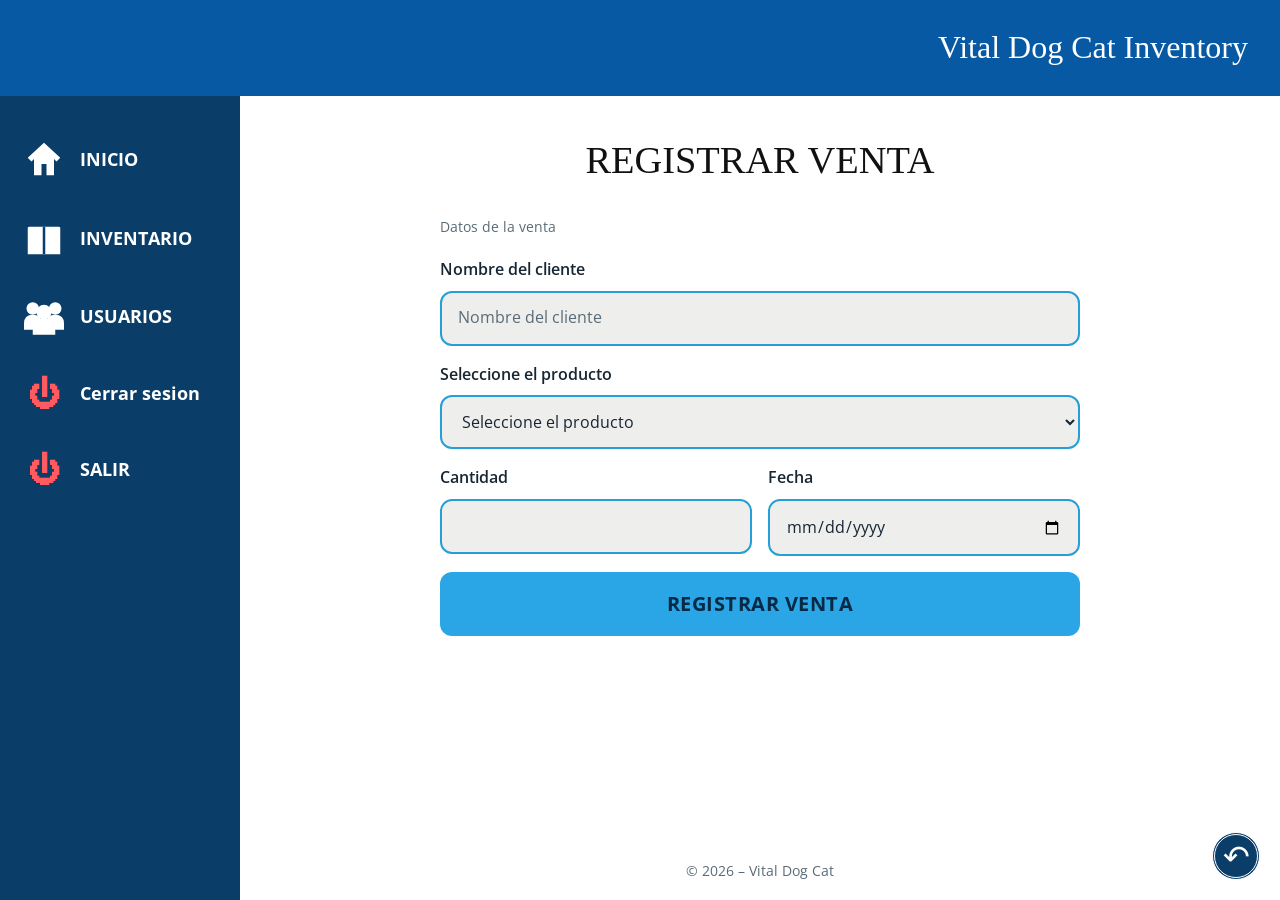
<file: frontend/ventas.html>
<!DOCTYPE html>
<html lang="es">
  <head>
    <meta charset="UTF-8">
    <meta name="viewport" content="width=device-width, initial-scale=1.0">
    <title>Registrar venta | Vital Dog Cat</title>
    <link rel="preconnect" href="https://fonts.googleapis.com">
    <link rel="preconnect" href="https://fonts.gstatic.com" crossorigin>
    <link rel="stylesheet" href="https://fonts.googleapis.com/css2?family=Open+Sans:wght@400;600;700&amp;display=swap">
    <link rel="stylesheet" href="css/estilos.css">
  </head>
  <body class="pagina pagina-sistema pagina-venta">
    <!-- Encabezado del prototipo -->
    <header id="encabezado" class="encabezado">
      <p>Vital Dog Cat Inventory</p>
    </header>
    <!-- Barra lateral del sistema -->
    <nav class="menu-lateral" aria-label="Menú del sistema">
      <ul class="menu">
        <li><a href="admin.html"><span class="icono-menu" aria-hidden="true"><svg viewBox="0 0 32 32" aria-hidden="true" focusable="false"><path d="M3 15 16 3 29 15 26 18 24 16v13h-6v-9h-4v9H8V16l-2 2Z"/></svg></span><span>INICIO</span></a></li>
        <li><a href="inventario.html"><span class="icono-menu" aria-hidden="true"><svg viewBox="0 0 32 32" aria-hidden="true" focusable="false"><path d="M3 7h26v22H3Z"/><path class="trazo-icono" d="M2 7 7 3h18l5 4M16 7v22"/></svg></span><span>INVENTARIO</span></a></li>
        <li><a href="usuarios.html"><span class="icono-menu" aria-hidden="true"><svg viewBox="0 0 32 32" aria-hidden="true" focusable="false"><circle cx="7" cy="10" r="5"/><circle cx="25" cy="10" r="5"/><path d="M0 27V22q0-7 7-7t7 7v5M18 27V22q0-7 7-7t7 7v5"/><circle cx="16" cy="13" r="6"/><path d="M7 31v-5q0-8 9-8t9 8v5Z"/></svg></span><span>USUARIOS</span></a></li>
        <li><a href="login.html"><span class="icono-menu" aria-hidden="true">⏻</span><span>Cerrar sesion</span></a></li>
        <li><a href="index.html"><span class="icono-menu" aria-hidden="true">⏻</span><span>SALIR</span></a></li>
      </ul>
    </nav>
    <!-- Contenido de la pantalla -->
    <main id="contenido" class="contenido">
      <h1>REGISTRAR VENTA</h1>
      <form id="registro-venta" class="formulario" action="#registro-venta" method="post">
        <fieldset>
          <legend>Datos de la venta</legend>
          <p>
            <label for="cliente">Nombre del cliente</label>
            <input type="text" id="cliente" name="cliente" placeholder="Nombre del cliente" maxlength="100" required>
          </p>
          <p>
            <label for="producto">Seleccione el producto</label>
            <select id="producto" name="producto" required>
              <option value="">Seleccione el producto</option>
              <option value="demostracion">Producto de demostración</option>
            </select>
          </p>
          <p>
            <label for="cantidad">Cantidad</label>
            <input type="number" id="cantidad" name="cantidad" min="1" step="1" required>
          </p>
          <p>
            <label for="fecha">Fecha</label>
            <input type="date" id="fecha" name="fecha" required>
          </p>
        </fieldset>
        <p><button class="boton" type="submit">REGISTRAR VENTA</button></p>
      </form>
      <p><a href="admin.html" class="boton-volver" aria-label="Volver al inicio del sistema">↶</a></p>
    </main>
    <!-- Pie de página -->
    <footer class="pie-pagina">
      <p><small>&copy; 2026 – Vital Dog Cat</small></p>
    </footer>
  </body>
</html>
</file>
<file: frontend/css/estilos.css>
/* 1. RESET Y MODELO DE CAJA */
*, *::before, *::after {
  box-sizing: border-box;
}
* {
  margin: 0;
  padding: 0;
}

/* Open Sans: copia local de respaldo, distribuida bajo OFL. */
@font-face {
  font-family: "Open Sans Local";
  src: url("../fonts/open-sans-latin-400-normal.woff2") format("woff2");
  font-style: normal;
  font-weight: 400;
  font-display: swap;
}
@font-face {
  font-family: "Open Sans Local";
  src: url("../fonts/open-sans-latin-600-normal.woff2") format("woff2");
  font-style: normal;
  font-weight: 600;
  font-display: swap;
}
@font-face {
  font-family: "Open Sans Local";
  src: url("../fonts/open-sans-latin-700-normal.woff2") format("woff2");
  font-style: normal;
  font-weight: 700;
  font-display: swap;
}

/* 2. VARIABLES: tonos aproximados de las capturas del prototipo */
:root {
  --color-primario: #0759a4;
  --color-secundario: #2aa6e6;
  --color-menu: #0a3d68;
  --color-activo: #2d74b4;
  --color-texto: #172633;
  --color-fondo: #f3f6f9;
  --color-superficie: #ffffff;
  --color-panel: #cdd8dd;
  --color-campo: #eeeeec;
  --color-borde: #269ed6;
  --color-error: #d71920;
  --color-exito: #207044;
  --color-modal: #d9ddff;
  --color-muted: #596b77;
  --radio: 1rem;
  --espacio: 1.5rem;
  --sombra: 0 6px 20px rgb(10 61 104 / 10%);
  --fuente-cuerpo: "Open Sans Local", "Open Sans", Arial, sans-serif;
  --fuente-titulo: Georgia, "Times New Roman", serif;
}

/* 3. TIPOGRAFÍA, HERENCIA Y ELEMENTOS BASE */
body {
  background-color: var(--color-fondo);
  color: var(--color-texto);
  font-family: var(--fuente-cuerpo);
  line-height: 1.5;
}
.pagina {
  display: flex;
  flex-direction: column;
  min-height: 100vh;
}
h1, h2, h3 {
  line-height: 1.25;
}
h1 {
  font-family: var(--fuente-titulo);
  font-size: clamp(1.75rem, 3vw, 2.75rem);
  font-weight: 400;
  text-align: center;
  color: var(--color-primario);
  margin-bottom: 2rem;
}
h2 {
  font-size: 1.75rem;
  font-weight: 700;
  margin-bottom: 1rem;
}
h3 {
  font-size: 1.35rem;
  font-weight: 600;
  margin-bottom: .75rem;
}
p {
  font-size: 1rem;
  font-weight: 400;
  line-height: 1.6;
  margin-bottom: 1rem;
}
small {
  font-size: .875rem;
}
a {
  color: var(--color-primario);
  text-underline-offset: .2em;
}
a:hover {
  color: var(--color-menu);
}
a:focus-visible, button:focus-visible, input:focus-visible,
select:focus-visible, textarea:focus-visible {
  outline: 3px solid var(--color-primario);
  outline-offset: 4px;
}
img {
  display: block;
  max-width: 100%;
  height: auto;
}
ul, ol {
  padding-left: 1.5rem;
}
li {
  margin-bottom: .5rem;
}
li:last-child {
  margin-bottom: 0;
}
nav ul {
  list-style: none;
  padding: 0;
}
nav a {
  display: inline-block;
  text-decoration: none;
  padding: .7rem 1rem;
  border-radius: .75rem;
}
nav a:hover {
  background-color: var(--color-panel);
  color: var(--color-menu);
}
nav a[aria-current="page"] {
  background-color: var(--color-activo);
  color: var(--color-superficie);
}
.contenido {
  width: min(1120px, 100%);
  margin: 0 auto;
  padding: 2.5rem var(--espacio);
  flex: 1;
  min-width: 0;
}
.contenido > section {
  margin-bottom: 2.5rem;
}
.pie-pagina {
  padding: 1rem var(--espacio);
  background-color: var(--color-menu);
  color: var(--color-superficie);
  text-align: center;
}
.pie-pagina p {
  margin: 0;
}

/* 4. ENCABEZADO STICKY Y FLEXBOX EN LAS PÁGINAS ACADÉMICAS */
.encabezado {
  position: sticky;
  top: 0;
  z-index: 20;
  display: flex;
  align-items: center;
  justify-content: space-between;
  gap: 1rem;
  padding: 1rem 2rem;
  background-color: var(--color-superficie);
  color: var(--color-texto);
  box-shadow: var(--sombra);
}
.encabezado > a {
  flex: 0 0 180px;
}
.encabezado nav ul {
  display: flex;
  align-items: center;
  justify-content: flex-end;
  flex-wrap: wrap;
  gap: .25rem;
}
.encabezado nav li {
  margin: 0;
}
.pagina-publica .encabezado nav a {
  padding: .5rem .65rem;
  font-size: .875rem;
}

/* 5. TARJETAS: caja, insignia absolute y galería Grid */
#bienvenida {
  padding: 2.5rem;
  border-radius: var(--radio);
  background-color: var(--color-superficie);
  box-shadow: var(--sombra);
  text-align: center;
}
h2 + p {
  color: var(--color-muted);
}
hr {
  border: 0;
  border-top: 1px solid var(--color-panel);
  margin: 2rem 0;
}
.galeria-modulos {
  display: grid;
  grid-template-columns: repeat(auto-fit, minmax(250px, 1fr));
  gap: var(--espacio);
}
.tarjeta {
  position: relative;
  padding: 2rem;
  border: 1px solid var(--color-panel);
  border-radius: var(--radio);
  background-color: var(--color-superficie);
  box-shadow: var(--sombra);
}
.tarjeta > h3 {
  color: var(--color-primario);
}
.tarjeta.destacada {
  grid-column: span 2;
  border: 2px solid var(--color-borde);
  padding-top: 3rem;
}
.insignia {
  position: absolute;
  top: .75rem;
  right: .75rem;
  padding: .25rem .75rem;
  border-radius: 2rem;
  background-color: var(--color-primario);
  color: var(--color-superficie);
  font-size: .75rem;
}
.tarjeta a {
  display: inline-block;
  padding: .6rem 1rem;
  border-radius: .75rem;
  background-color: var(--color-primario);
  color: var(--color-superficie);
  text-decoration: none;
}
.tarjeta a:hover {
  background-color: var(--color-menu);
}
.seccion-pasos ol li:nth-child(even) {
  background-color: #e8edf1;
}
.seccion-pasos li {
  padding: .5rem;
  border-radius: .5rem;
}
.seccion-equipo dd {
  margin: 0 0 1rem 1rem;
}
figure img {
  border-radius: var(--radio);
  margin: 0 auto 1rem;
}
figcaption {
  color: var(--color-muted);
  text-align: center;
}

/* 6. PANEL: GRID CON ÁREAS Y MENÚ LATERAL FLEX */
.pagina-sistema {
  display: grid;
  grid-template-columns: 240px minmax(0, 1fr);
  grid-template-rows: auto 1fr auto;
  grid-template-areas:
    "encabezado encabezado"
    "menu principal"
    "menu pie";
  background-color: var(--color-superficie);
}
.pagina-sistema > .encabezado {
  grid-area: encabezado;
  min-height: 96px;
  justify-content: flex-end;
  background-color: var(--color-primario);
  color: var(--color-superficie);
  box-shadow: none;
}
.pagina-sistema .encabezado p {
  margin: 0;
  font-family: var(--fuente-titulo);
  font-size: clamp(1.25rem, 3vw, 2rem);
}
.menu-lateral {
  grid-area: menu;
  background-color: var(--color-menu);
  padding: 2rem .5rem;
}
.menu {
  position: sticky;
  top: 120px;
  display: flex;
  flex-direction: column;
  gap: 1rem;
}
.menu li {
  margin: 0;
}
.menu a {
  display: flex;
  align-items: center;
  gap: 1rem;
  min-height: 60px;
  width: 100%;
  color: var(--color-superficie);
  font-size: 1.15rem;
  font-weight: 700;
}
.menu a:hover {
  background-color: var(--color-activo);
  color: var(--color-superficie);
}
.icono-menu {
  width: 40px;
  flex-shrink: 0;
  text-align: center;
  font-size: 2rem;
  line-height: 1;
}
.menu li:nth-last-child(-n+2) .icono-menu {
  color: #ff5b61;
}
.pagina-sistema > .contenido {
  grid-area: principal;
  position: relative;
  padding: 2.5rem clamp(1.25rem, 6vw, 6rem);
}
.pagina-sistema h1 {
  color: #111111;
}
.pagina-sistema > .pie-pagina {
  grid-area: pie;
  background-color: var(--color-superficie);
  color: var(--color-muted);
}
.funciones ul {
  display: grid;
  grid-template-columns: repeat(2, minmax(0, 1fr));
  gap: 1.25rem 3rem;
  max-width: 680px;
  margin: 0 auto;
}
.funciones li {
  margin: 0;
}
.funciones a {
  display: flex;
  align-items: center;
  justify-content: center;
  min-height: 125px;
  width: 100%;
  padding: 1.5rem;
  background-color: var(--color-secundario);
  color: #062a45;
  font-size: 1.5rem;
  font-weight: 700;
  text-align: center;
}
.funciones li:nth-child(2) a, .funciones li:nth-child(3) a {
  background-color: var(--color-primario);
  color: var(--color-superficie);
}
.funciones a:hover {
  background-color: var(--color-menu);
  color: var(--color-superficie);
}
.resumen-inventario {
  margin: 2rem auto;
  padding: 1.5rem;
  border-radius: var(--radio);
  background-color: var(--color-panel);
}
.resumen-inventario h2 {
  font-size: 1rem;
  text-align: center;
  margin-bottom: 1.25rem;
}
.resumen-inventario dl {
  display: grid;
  grid-template-columns: repeat(3, minmax(0, 1fr));
  gap: .5rem 1rem;
  text-align: center;
  font-weight: 700;
}
.resumen-inventario dt {
  grid-row: 1;
}
.resumen-inventario dd {
  grid-row: 2;
}
.boton-volver {
  position: fixed;
  bottom: 1.25rem;
  right: 1.25rem;
  z-index: 30;
  display: flex;
  align-items: center;
  justify-content: center;
  width: 48px;
  height: 48px;
  border: 3px double var(--color-superficie);
  border-radius: 50%;
  background-color: var(--color-menu);
  color: var(--color-superficie);
  text-decoration: none;
  font-size: 2rem;
}
.boton-volver:hover {
  background-color: var(--color-primario);
  color: var(--color-superficie);
}

/* 7. TABLAS Y ACCIONES */
.seccion-listado {
  padding: 2rem;
  background-color: var(--color-panel);
  border-radius: 2rem;
  overflow-x: auto;
}
table {
  border-collapse: separate;
  border-spacing: 0 .35rem;
  width: 100%;
  margin-bottom: 1.5rem;
}
caption {
  text-align: left;
  color: var(--color-muted);
  font-size: .875rem;
  margin-bottom: .5rem;
}
th, td {
  padding: .8rem 1rem;
  text-align: left;
}
th {
  background-color: #c3c7c5;
  color: #111111;
  font-weight: 700;
}
tbody tr {
  background-color: #e4e6e4;
}
tbody tr:nth-child(even) {
  background-color: #d4d8d7;
}
th:first-child, td:first-child {
  border-radius: 1rem 0 0 1rem;
}
th:last-child, td:last-child {
  border-radius: 0 1rem 1rem 0;
}
td a, td button {
  display: inline-block;
  border: 2px solid var(--color-borde);
  border-radius: .6rem;
  padding: .25rem 1rem;
  margin: .2rem;
  background-color: var(--color-superficie);
  color: var(--color-texto);
  text-decoration: none;
  font: inherit;
  font-weight: 700;
}

/* 8. FORMULARIOS: CAJAS, FOCUS, BOTONES INLINE-BLOCK */
form {
  max-width: 640px;
  margin: 0 auto;
}
fieldset {
  min-width: 0;
  border: 0;
  padding: 0;
}
legend {
  color: var(--color-muted);
  font-size: .875rem;
  margin-bottom: 1.25rem;
}
label {
  display: block;
  margin-bottom: .5rem;
  font-weight: 600;
}
input, select, textarea {
  width: 100%;
  min-height: 54px;
  border: 2px solid var(--color-borde);
  border-radius: .75rem;
  padding: .8rem 1rem;
  background-color: var(--color-campo);
  color: var(--color-texto);
  font: inherit;
}
input::placeholder, textarea::placeholder {
  color: var(--color-muted);
}
input:focus, select:focus, textarea:focus {
  border-color: var(--color-primario);
  background-color: var(--color-superficie);
}
input[type="radio"], input[type="checkbox"] {
  width: 1.25rem;
  min-height: 1.25rem;
  accent-color: var(--color-primario);
  vertical-align: middle;
}
input[type="radio"] + label, input[type="checkbox"] + label {
  display: inline-block;
  margin: .5rem 1rem .5rem .4rem;
}
button, .boton {
  cursor: pointer;
}
.boton {
  display: inline-block;
  border: 0;
  border-radius: .75rem;
  padding: .85rem 1.5rem;
  background-color: var(--color-secundario);
  color: #062a45;
  font: inherit;
  font-weight: 700;
  letter-spacing: .025em;
  text-align: center;
  text-transform: uppercase;
  text-decoration: none;
}
.boton:hover {
  background-color: var(--color-primario);
  color: var(--color-superficie);
}
.boton:active {
  transform: translateY(1px);
}
.boton-secundario {
  background-color: var(--color-panel);
}
button:disabled {
  cursor: not-allowed;
  opacity: .6;
}
.pagina-sistema form .boton {
  width: 100%;
  margin-top: 1rem;
  min-height: 64px;
  font-size: 1.25rem;
}
.seccion-formulario {
  padding: 2rem;
  border-radius: var(--radio);
  background-color: var(--color-superficie);
}
.seccion-formulario > h2 {
  font-size: 1.25rem;
}

/* 9. LOGIN: DOS COLUMNAS, COLORES E IDENTIDAD DEL PROTOTIPO */
.pagina-login {
  display: grid;
  grid-template-columns: minmax(0, 1fr) minmax(0, 1.05fr);
  grid-template-rows: 1fr auto;
  grid-template-areas: "marca acceso" "pie pie";
  background-color: var(--color-superficie);
}
.pagina-login .encabezado {
  grid-area: marca;
  position: relative;
  display: flex;
  flex-direction: column;
  justify-content: center;
  padding: 3rem 1rem;
  box-shadow: none;
}
.pagina-login .encabezado > a {
  flex: 0 1 auto;
  width: 100%;
}
.pagina-login .encabezado img {
  width: 100%;
}
.pagina-login .contenido {
  grid-area: acceso;
  display: flex;
  align-items: center;
  justify-content: center;
  padding: 2rem;
  width: 100%;
  background-color: var(--color-primario);
  color: var(--color-superficie);
}
.pagina-login .seccion-formulario {
  width: min(560px, 100%);
  margin: 0;
  padding: 0;
  background-color: transparent;
}
.icono-acceso {
  display: block;
  width: 190px;
  height: auto;
  margin: 0 auto 1.5rem;
}
.personas-fondo {
  fill: #77c8ef;
}
.persona-frente {
  fill: var(--color-menu);
}
.pagina-login h1 {
  font-family: var(--fuente-cuerpo);
  font-size: 2.4rem;
  font-weight: 700;
  color: var(--color-superficie);
}
.pagina-login legend {
  color: #dcefff;
}
.pagina-login form p:not(:last-child) {
  margin-bottom: 1.75rem;
}
.pagina-login label {
  font-size: 1.3rem;
}
.pagina-login input {
  background-color: var(--color-superficie);
  border-color: var(--color-superficie);
  border-radius: 3rem;
}
.pagina-login .boton {
  display: block;
  width: 80%;
  margin: 2rem auto 0;
  border-radius: 3rem;
  background-color: #77c8ef;
  color: #072e4a;
  font-size: 1.5rem;
  text-transform: none;
}
.pagina-login .pie-pagina {
  grid-area: pie;
}

/* 10. FORMULARIO SUPERPUESTO: RELATIVE + ABSOLUTE */
.pagina-alta-usuario .contenido {
  min-height: 650px;
}
.panel-superpuesto {
  position: absolute;
  top: 10rem;
  left: 8%;
  right: 8%;
  z-index: 10;
  padding: 2.5rem;
  border: 2px solid #111111;
  border-radius: 2rem;
  background-color: var(--color-modal);
  box-shadow: var(--sombra);
}
.panel-superpuesto form {
  max-width: none;
}
.panel-superpuesto input, .panel-superpuesto select {
  border: 2px solid #111111;
  border-radius: 3rem;
  background-color: var(--color-superficie);
}
.panel-superpuesto .boton {
  display: block;
  width: auto;
  min-width: 180px;
  margin: 1.5rem auto 0;
  border-radius: 3rem;
}
.cierre-panel {
  position: absolute;
  top: .75rem;
  right: .75rem;
  margin: 0;
}
.cierre-panel a {
  display: flex;
  align-items: center;
  justify-content: center;
  width: 42px;
  height: 42px;
  border-radius: 50%;
  background-color: var(--color-error);
  color: var(--color-superficie);
  text-decoration: none;
  font-size: 2rem;
}

/* 11. MULTIMEDIA Y AJUSTES PARA PANTALLAS PEQUEÑAS */
iframe {
  display: block;
  max-width: 100%;
  border: 0;
  border-radius: var(--radio);
}
.seccion-video, .seccion-mapa {
  padding: 1.5rem;
  background-color: var(--color-superficie);
  border-radius: var(--radio);
}
@media (max-width: 900px) {
  .pagina-publica .encabezado {
    flex-direction: column;
  }
  .encabezado > a {
    flex-basis: auto;
  }
  .encabezado nav ul {
    justify-content: center;
  }
  .pagina-sistema {
    grid-template-columns: 185px minmax(0, 1fr);
  }
  .menu a {
    gap: .5rem;
    padding: .6rem;
    font-size: .9rem;
  }
  .icono-menu {
    width: 28px;
  }
  .funciones ul {
    gap: 1rem;
  }
  .funciones a {
    font-size: 1rem;
  }
  .seccion-listado {
    padding: 1rem;
  }
}
@media (max-width: 600px) {
  .encabezado {
    padding: .75rem;
  }
  .contenido {
    padding: 1.5rem 1rem;
  }
  #bienvenida {
    padding: 1.5rem;
  }
  .galeria-modulos {
    grid-template-columns: minmax(0, 1fr);
  }
  .tarjeta.destacada {
    grid-column: auto;
  }
  .pagina-sistema {
    grid-template-columns: minmax(0, 1fr);
    grid-template-areas: "encabezado" "menu" "principal" "pie";
    grid-template-rows: auto auto 1fr auto;
  }
  .pagina-sistema .encabezado {
    min-height: 64px;
  }
  .menu-lateral {
    padding: .5rem;
  }
  .menu {
    position: static;
    flex-direction: row;
    flex-wrap: wrap;
    gap: .25rem;
  }
  .menu a {
    width: auto;
    min-height: 44px;
    font-size: .75rem;
  }
  .icono-menu {
    font-size: 1.3rem;
    width: 20px;
  }
  .pagina-sistema > .contenido {
    padding: 1.5rem 1rem;
  }
  .funciones ul {
    grid-template-columns: minmax(0, 1fr);
  }
  .funciones a {
    min-height: 80px;
  }
  .resumen-inventario dl {
    grid-template-columns: minmax(0, 1fr);
    gap: .5rem;
  }
  .resumen-inventario dt, .resumen-inventario dd {
    grid-row: auto;
  }
  .resumen-inventario dd {
    margin-bottom: 1rem;
  }
  .pagina-login {
    grid-template-columns: minmax(0, 1fr);
    grid-template-areas: "marca" "acceso" "pie";
    grid-template-rows: auto 1fr auto;
  }
  .pagina-login .encabezado {
    padding: 1.5rem;
  }
  .pagina-login .encabezado > a {
    max-width: 280px;
  }
  .pagina-login .contenido {
    padding: 2rem 1rem;
  }
  .pagina-login h1 {
    font-size: 1.8rem;
  }
  .icono-acceso {
    width: 140px;
  }
  .seccion-formulario {
    padding: 1rem;
  }
  .pagina-alta-usuario .contenido {
    min-height: 0;
  }
  .panel-superpuesto {
    position: relative;
    top: auto;
    left: auto;
    right: auto;
    padding: 3rem 1rem 1rem;
  }
}

/* Flexbox: tarjetas de integrantes con salto de línea. */
.lista-tarjetas {
  display: flex;
  flex-wrap: wrap;
  gap: var(--espacio);
  padding: 0;
  list-style: none;
}
.lista-tarjetas .tarjeta {
  flex: 1 1 280px;
  margin: 0;
}

/* Estados activos e iconos vectoriales del menú. */
nav a[aria-current="page"]:hover {
  background-color: var(--color-menu);
  color: var(--color-superficie);
}
.menu a[aria-current="page"]:hover {
  background-color: var(--color-primario);
}
.icono-menu svg {
  display: block;
  width: 100%;
  height: auto;
  fill: currentColor;
}
.trazo-icono {
  fill: none;
  stroke: var(--color-menu);
  stroke-width: 2;
}

/* Dos columnas en las altas, como en las capturas. */
.pagina-producto fieldset, .pagina-venta fieldset {
  display: grid;
  grid-template-columns: repeat(2, minmax(0, 1fr));
  gap: 1rem;
}
.pagina-producto fieldset legend, .pagina-venta fieldset legend,
.pagina-producto fieldset > p:first-of-type,
.pagina-venta fieldset > p:nth-of-type(-n+2) {
  grid-column: 1 / -1;
}
.pagina-producto fieldset p, .pagina-venta fieldset p {
  margin: 0;
}
.panel-superpuesto h2, .panel-superpuesto legend, .panel-superpuesto label {
  position: absolute;
  width: 1px;
  height: 1px;
  padding: 0;
  overflow: hidden;
  clip-path: inset(50%);
  white-space: nowrap;
}
.panel-superpuesto form fieldset p {
  margin: 1.25rem 0 2rem;
}
.panel-superpuesto input::placeholder {
  text-align: center;
  font-style: italic;
}
.pagina-sistema .panel-superpuesto form .boton {
  width: 14rem;
  min-width: 0;
  max-width: 100%;
  min-height: 54px;
}
@media (max-width: 600px) {
  .pagina-producto fieldset, .pagina-venta fieldset {
    grid-template-columns: minmax(0, 1fr);
  }
}
</file>
